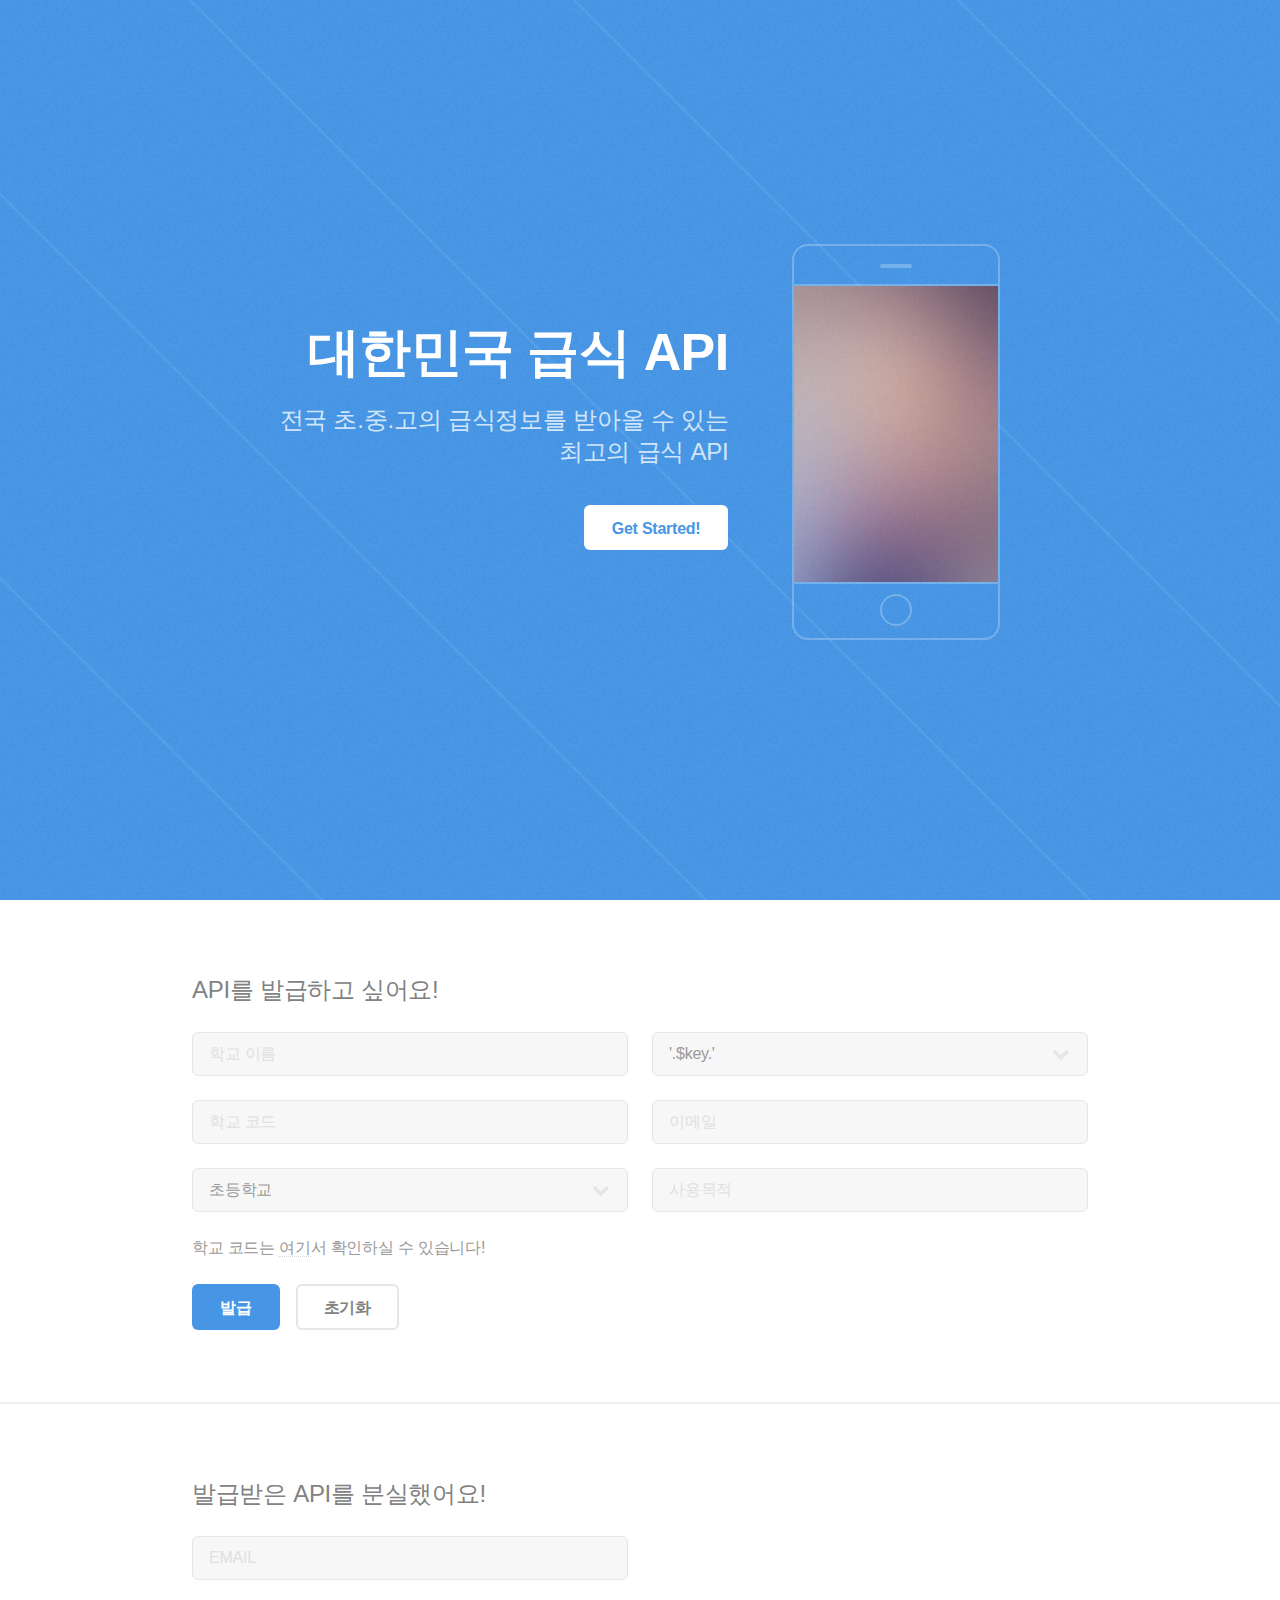
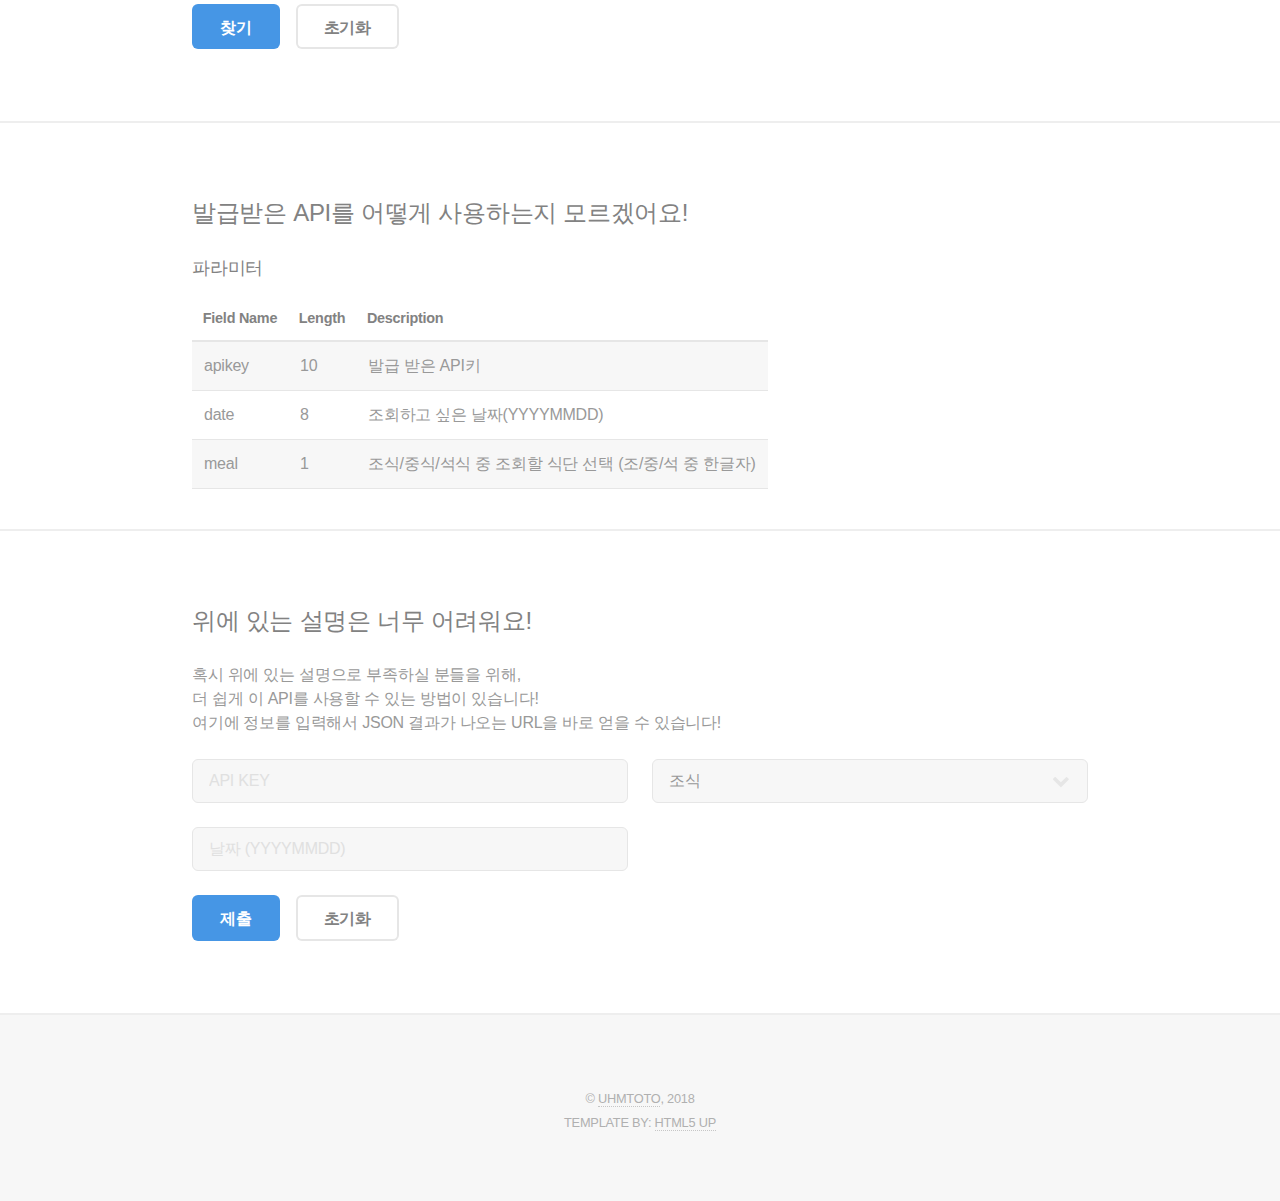
<file: index.html>
<!DOCTYPE HTML>
<html>

<head>
    <!-- Global site tag (gtag.js) - Google Analytics -->
    <script async src="https://www.googletagmanager.com/gtag/js?id=UA-122366977-1"></script>
    <script>
    window.dataLayer = window.dataLayer || [];
    function gtag(){dataLayer.push(arguments);}
    gtag('js', new Date());

    gtag('config', 'UA-122366977-1');
    </script>
    <title>대한민국 급식 API</title>
    <meta charset="utf-8" />
    <meta name="viewport" content="width=device-width, initial-scale=1, user-scalable=no" />
    <link rel="stylesheet" href="assets/css/main.css" />
    <noscript><link rel="stylesheet" href="assets/css/noscript.css" /></noscript>
</head>

<body class="is-preload">

    <!-- Header -->
    <header id="header">
        <div class="content">
            <h1><a href="#">대한민국 급식 API</a></h1>
            <p>전국 초.중.고의 급식정보를 받아올 수 있는<br /> 최고의 급식 API</a>
            </p>
            <ul class="actions">
                <li><a href="#getapi" class="button primary">Get Started!</a></li>
            </ul>
        </div>
        <div class="image phone">
            <div class="inner"><img src="images/screen.png" alt="" /></div>
        </div>
    </header>

    <!-- Get API -->
    <section id="getapi" class="wrapper">
        <form method="post" action="./lib/generate_api.php">
            <div class="row gtr-uniform" style="padding: 0px 15% 0px 15%">
                <div class="col-12 col-12-xsmall">
                    <h3>API를 발급하고 싶어요!</h3>
                </div>
                <div class="col-6 col-12-xsmall">
                    <input type="text" name="scname" id="scname" maxlength="20" placeholder="학교 이름" required/>
                </div>
                <div class="col-6 col-12-xsmall">
                    <select name="scloc" id="scloc" required>
							<?php
								include_once('./config/data.php');
								foreach ($loc as $key => $value) {
									echo '<option value="'.$key.'">'.$key.'</option>';
								}
							?>
						</select>
                </div>
                <div class="col-6 col-12-xsmall">
                    <input type="text" name="sccode" id="sccode" maxlength="10" placeholder="학교 코드" required/>
                </div>
                <div class="col-6 col-12-xsmall">
                    <input type="email" name="usrmail" id="usrmail" maxlength="50" placeholder="이메일" required/>
                </div>
                <div class="col-6 col-12-xsmall">
                    <select name="sctype" id="sctype" required>
							<option value="초">초등학교</option>
							<option value="중">중학교</option>
							<option value="고">고등학교</option>
						</select>
                </div>
                <div class="col-6 col-12-xsmall">
                    <input type="text" name="rea" id="rea" maxlength="50" placeholder="사용목적" required/>
                </div>
                <div class="col-6">
                    <p>학교 코드는 <a href="https://www.meatwatch.go.kr/biz/bm/sel/schoolListPopup.do">여기</a>서 확인하실 수 있습니다!</p>
                </div>
                <div class="col-12">
                    <ul class="actions">
                        <li><input type="submit" value="발급" class="primary" /></li>
                        <li><input type="reset" value="초기화" /></li>
                    </ul>
                </div>
            </div>
        </form>
    </section>

    <section id="find" class="wrapper">
        <form method="post" action="find.php">
            <div class="row gtr-uniform" style="padding: 0px 15% 0px 15%">
                <div class="col-12 col-12-xsmall">
                    <h3>발급받은 API를 분실했어요!</h3>
                </div>
                <div class="col-6 col-12-xsmall">
                    <input type="email" name="mail" placeholder="EMAIL" required/>
                </div>
                <div class="col-12">
                    <ul class="actions">
                        <li><input type="submit" value="찾기" class="primary" /></li>
                        <li><input type="reset" value="초기화" /></li>
                    </ul>
                </div>
            </div>
        </form>
    </section>

    <section id="howto" class="wrapper">
        <div class="row gtr-uniform" style="padding: 0px 15% 0px 15%">
            <div class="col-12 col-12-xsmall">
                <h3>발급받은 API를 어떻게 사용하는지 모르겠어요!</h3>
            </div>
            <div class="col-6 col-12-xsmall">
                <h4>파라미터</h4>
            </div>
            <div class="table-wrapper">
                <table>
                    <thead>
                        <tr>
                            <th>Field Name</th>
                            <th>Length</th>
                            <th>Description</th>
                        </tr>
                    </thead>
                    <tbody>
                        <tr>
                            <td>apikey</td>
                            <td>10</td>
                            <td>발급 받은 API키</td>
                        </tr>
                        <tr>
                            <td>date</td>
                            <td>8</td>
                            <td>조회하고 싶은 날짜(YYYYMMDD)</td>
                        </tr>
                        <tr>
                            <td>meal</td>
                            <td>1</td>
                            <td>조식/중식/석식 중 조회할 식단 선택 (조/중/석 중 한글자)</td>
                        </tr>
                    </tbody>
                </table>
            </div>
        </div>
	</section>
	
	<section id="helper" class="wrapper">
		<form method="get" action="lib/helper.php">		
			<div class="row gtr-uniform" style="padding: 0px 15% 0px 15%">
				<div class="col-6 col-12-xsmall">
					<h3>위에 있는 설명은 너무 어려워요!</h3>
				</div>
				<div class="col-12 col-12-xsmall">
					<p>혹시 위에 있는 설명으로 부족하실 분들을 위해,<br>
					더 쉽게 이 API를 사용할 수 있는 방법이 있습니다!<br>
					여기에 정보를 입력해서 JSON 결과가 나오는 URL을 바로 얻을 수 있습니다!</p>
				</div>
				<div class="col-6 col-12-xsmall">
					<input type="text" name="key" maxlength="10" placeholder="API KEY" required/>
				</div>
				<div class="col-6 col-12-xsmall">
					<select name="meal" required>
						<option value="조">조식</option>
						<option value="중">중식</option>
						<option value="석">석식</option>
					</select>
				</div>
				<div class="col-6 col-12-xsmall">
					<input type="text" name="date" maxlength="8" placeholder="날짜 (YYYYMMDD)" required/>
				</div>
				<div class="col-12">
					<ul class="actions">
						<li><input type="submit" value="제출" class="primary" /></li>
						<li><input type="reset" value="초기화" /></li>
					</ul>
				</div>
			</div>
		</form>
	</section>

    <!-- Footer -->
    <footer id="footer">
        <p class="copyright">&copy; <a href="https://www.uhmtoto.xyz/">UHMTOTO</a>, 2018 <br>TEMPLATE BY: <a href="http://html5up.net">HTML5 UP</a></p>
    </footer>


    <!-- Scripts -->
    <script src="assets/js/jquery.min.js"></script>
    <script src="assets/js/jquery.scrolly.min.js"></script>
    <script src="assets/js/browser.min.js"></script>
    <script src="assets/js/breakpoints.min.js"></script>
    <script src="assets/js/util.js"></script>
    <script src="assets/js/main.js"></script>
</body>

</html>
</file>
<file: assets/css/noscript.css>
/*
	Fractal by HTML5 UP
	html5up.net | @ajlkn
	Free for personal and commercial use under the CCA 3.0 license (html5up.net/license)
*/

/* Header */

	body.is-preload #header .content {
		-moz-transform: none;
		-webkit-transform: none;
		-ms-transform: none;
		transform: none;
		opacity: 1;
	}

	body.is-preload #header .image {
		-moz-transform: none;
		-webkit-transform: none;
		-ms-transform: none;
		transform: none;
		opacity: 1;
	}

		body.is-preload #header .image img {
			opacity: 1;
		}
</file>
<file: assets/css/main.css>
@import url(font-awesome.min.css);

/*
	Fractal by HTML5 UP
	html5up.net | @ajlkn
	Free for personal and commercial use under the CCA 3.0 license (html5up.net/license)
*/

html, body, div, span, applet, object,
iframe, h1, h2, h3, h4, h5, h6, p, blockquote,
pre, a, abbr, acronym, address, big, cite,
code, del, dfn, em, img, ins, kbd, q, s, samp,
small, strike, strong, sub, sup, tt, var, b,
u, i, center, dl, dt, dd, ol, ul, li, fieldset,
form, label, legend, table, caption, tbody,
tfoot, thead, tr, th, td, article, aside,
canvas, details, embed, figure, figcaption,
footer, header, hgroup, menu, nav, output, ruby,
section, summary, time, mark, audio, video {
	margin: 0;
	padding: 0;
	border: 0;
	font-size: 100%;
	font: inherit;
	vertical-align: baseline;}

article, aside, details, figcaption, figure,
footer, header, hgroup, menu, nav, section {
	display: block;}

body {
	line-height: 1;
}

ol, ul {
	list-style: none;
}

blockquote, q {
	quotes: none;
}

	blockquote:before, blockquote:after, q:before, q:after {
		content: '';
		content: none;
	}

table {
	border-collapse: collapse;
	border-spacing: 0;
}

body {
	-webkit-text-size-adjust: none;
}

mark {
	background-color: transparent;
	color: inherit;
}

input::-moz-focus-inner {
	border: 0;
	padding: 0;
}

input, select, textarea {
	-moz-appearance: none;
	-webkit-appearance: none;
	-ms-appearance: none;
	appearance: none;
}

/* Basic */

	@-ms-viewport {
		width: device-width;
	}

	body {
		-ms-overflow-style: scrollbar;
	}

	@media screen and (max-width: 360px) {

		html, body {
			min-width: 320px;
		}

	}

	html {
		box-sizing: border-box;
	}

	*, *:before, *:after {
		box-sizing: inherit;
	}

	body {
		background: #ffffff;
	}

		body.is-preload *, body.is-preload *:before, body.is-preload *:after {
			-moz-animation: none !important;
			-webkit-animation: none !important;
			-ms-animation: none !important;
			animation: none !important;
			-moz-transition: none !important;
			-webkit-transition: none !important;
			-ms-transition: none !important;
			transition: none !important;
		}

/* Type */

	body {
		color: #999999;
	}

	html, input, select, textarea {
		font-size: 16pt;
	}

		@media screen and (max-width: 1680px) {

			html, input, select, textarea {
				font-size: 13pt;
			}

		}

		@media screen and (max-width: 1280px) {

			html, input, select, textarea {
				font-size: 12pt;
			}

		}

		@media screen and (max-width: 360px) {

			html, input, select, textarea {
				font-size: 11pt;
			}

		}

	body, input, select, textarea {
		font-family: Arial, Helvetica, sans-serif;
		font-weight: normal;
		line-height: 1.5em;
		letter-spacing: -0.015em;
	}

	a {
		-moz-transition: color 0.2s ease-in-out, border-bottom-color 0.2s ease-in-out;
		-webkit-transition: color 0.2s ease-in-out, border-bottom-color 0.2s ease-in-out;
		-ms-transition: color 0.2s ease-in-out, border-bottom-color 0.2s ease-in-out;
		transition: color 0.2s ease-in-out, border-bottom-color 0.2s ease-in-out;
		text-decoration: none;
		border-bottom: dotted 1px;
	}

		a:hover {
			border-bottom-color: transparent !important;
		}

	strong, b {
		font-weight: bold;
	}

	em, i {
		font-style: italic;
	}

	p {
		margin: 0 0 2em 0;
	}

	h1, h2, h3, h4, h5, h6 {
		font-weight: normal;
		line-height: 1em;
		margin: 0 0 1em 0;
		letter-spacing: -0.0125em;
	}

		h1 a, h2 a, h3 a, h4 a, h5 a, h6 a {
			color: inherit;
			text-decoration: none;
			border-bottom: none;
		}

		@media screen and (max-width: 980px) {

			h1 br, h2 br, h3 br, h4 br, h5 br, h6 br {
				display: none;
			}

		}

	h2 {
		font-size: 1.75em;
		line-height: 1.5em;
	}

	h3 {
		font-size: 1.5em;
		line-height: 1.5em;
	}

	h4 {
		font-size: 1.1em;
		line-height: 1.5em;
	}

	h5 {
		font-size: 0.9em;
		line-height: 1.5em;
	}

	h6 {
		font-size: 0.7em;
		line-height: 1.5em;
	}

	@media screen and (max-width: 736px) {

		h2 {
			font-size: 1.25em;
		}

		h3 {
			font-size: 1.2em;
		}

		h4 {
			font-size: 1em;
		}

	}

	sub {
		font-size: 0.8em;
		position: relative;
		top: 0.5em;
	}

	sup {
		font-size: 0.8em;
		position: relative;
		top: -0.5em;
	}

	blockquote {
		border-left-style: solid;
		border-left-width: 4px;
		font-style: italic;
		margin: 0 0 2em 0;
		padding: 0.5em 0 0.5em 2em;
	}

	code {
		border-radius: 6px;
		border-style: solid;
		border-width: 1px;
		font-family: "Courier New", monospace;
		font-size: 0.9em;
		margin: 0 0.25em;
		padding: 0.25em 0.65em;
	}

	pre {
		-webkit-overflow-scrolling: touch;
		font-family: "Courier New", monospace;
		font-size: 0.9em;
		margin: 0 0 2em 0;
	}

		pre code {
			display: block;
			line-height: 1.75em;
			padding: 1em 1.5em;
			overflow-x: auto;
		}

	hr {
		border: 0;
		border-bottom-style: solid;
		border-bottom-width: 1px;
		margin: 2em 0;
	}

		hr.major {
			margin: 3em 0;
		}

	.align-left {
		text-align: left;
	}

	.align-center {
		text-align: center;
	}

	.align-right {
		text-align: right;
	}

	input, select, textarea {
		color: #999999;
	}

	a {
		color: inherit;
		border-bottom-color: #d6d6d6;
	}

		a:hover {
			color: #4696e5;
		}

	strong, b {
		color: #828282;
	}

	h1, h2, h3, h4, h5, h6 {
		color: #828282;
	}

	blockquote {
		border-left-color: #e6e6e6;
	}

	code {
		background: rgba(144, 144, 144, 0.075);
		border-color: #e6e6e6;
	}

	hr {
		border-bottom-color: #e6e6e6;
	}

/* Row */

	.row {
		display: flex;
		flex-wrap: wrap;
		box-sizing: border-box;
		align-items: stretch;
	}

		.row > * {
			box-sizing: border-box;
		}

		.row.gtr-uniform > * > :last-child {
			margin-bottom: 0;
		}

		.row.aln-left {
			justify-content: flex-start;
		}

		.row.aln-center {
			justify-content: center;
		}

		.row.aln-right {
			justify-content: flex-end;
		}

		.row.aln-top {
			align-items: flex-start;
		}

		.row.aln-middle {
			align-items: center;
		}

		.row.aln-bottom {
			align-items: flex-end;
		}

		.row > .imp {
			order: -1;
		}

		.row > .col-1 {
			width: 8.3333333333%;
		}

		.row > .off-1 {
			margin-left: 8.3333333333%;
		}

		.row > .col-2 {
			width: 16.6666666667%;
		}

		.row > .off-2 {
			margin-left: 16.6666666667%;
		}

		.row > .col-3 {
			width: 25%;
		}

		.row > .off-3 {
			margin-left: 25%;
		}

		.row > .col-4 {
			width: 33.3333333333%;
		}

		.row > .off-4 {
			margin-left: 33.3333333333%;
		}

		.row > .col-5 {
			width: 41.6666666667%;
		}

		.row > .off-5 {
			margin-left: 41.6666666667%;
		}

		.row > .col-6 {
			width: 50%;
		}

		.row > .off-6 {
			margin-left: 50%;
		}

		.row > .col-7 {
			width: 58.3333333333%;
		}

		.row > .off-7 {
			margin-left: 58.3333333333%;
		}

		.row > .col-8 {
			width: 66.6666666667%;
		}

		.row > .off-8 {
			margin-left: 66.6666666667%;
		}

		.row > .col-9 {
			width: 75%;
		}

		.row > .off-9 {
			margin-left: 75%;
		}

		.row > .col-10 {
			width: 83.3333333333%;
		}

		.row > .off-10 {
			margin-left: 83.3333333333%;
		}

		.row > .col-11 {
			width: 91.6666666667%;
		}

		.row > .off-11 {
			margin-left: 91.6666666667%;
		}

		.row > .col-12 {
			width: 100%;
		}

		.row > .off-12 {
			margin-left: 100%;
		}

		.row.gtr-0 {
			margin-top: 0;
			margin-left: 0em;
		}

			.row.gtr-0 > * {
				padding: 0 0 0 0em;
			}

			.row.gtr-0.gtr-uniform {
				margin-top: 0em;
			}

				.row.gtr-0.gtr-uniform > * {
					padding-top: 0em;
				}

		.row.gtr-25 {
			margin-top: 0;
			margin-left: -0.375em;
		}

			.row.gtr-25 > * {
				padding: 0 0 0 0.375em;
			}

			.row.gtr-25.gtr-uniform {
				margin-top: -0.375em;
			}

				.row.gtr-25.gtr-uniform > * {
					padding-top: 0.375em;
				}

		.row.gtr-50 {
			margin-top: 0;
			margin-left: -0.75em;
		}

			.row.gtr-50 > * {
				padding: 0 0 0 0.75em;
			}

			.row.gtr-50.gtr-uniform {
				margin-top: -0.75em;
			}

				.row.gtr-50.gtr-uniform > * {
					padding-top: 0.75em;
				}

		.row {
			margin-top: 0;
			margin-left: -1.5em;
		}

			.row > * {
				padding: 0 0 0 1.5em;
			}

			.row.gtr-uniform {
				margin-top: -1.5em;
			}

				.row.gtr-uniform > * {
					padding-top: 1.5em;
				}

		.row.gtr-150 {
			margin-top: 0;
			margin-left: -2.25em;
		}

			.row.gtr-150 > * {
				padding: 0 0 0 2.25em;
			}

			.row.gtr-150.gtr-uniform {
				margin-top: -2.25em;
			}

				.row.gtr-150.gtr-uniform > * {
					padding-top: 2.25em;
				}

		.row.gtr-200 {
			margin-top: 0;
			margin-left: -3em;
		}

			.row.gtr-200 > * {
				padding: 0 0 0 3em;
			}

			.row.gtr-200.gtr-uniform {
				margin-top: -3em;
			}

				.row.gtr-200.gtr-uniform > * {
					padding-top: 3em;
				}

		@media screen and (max-width: 1680px) {

			.row {
				display: flex;
				flex-wrap: wrap;
				box-sizing: border-box;
				align-items: stretch;
			}

				.row > * {
					box-sizing: border-box;
				}

				.row.gtr-uniform > * > :last-child {
					margin-bottom: 0;
				}

				.row.aln-left {
					justify-content: flex-start;
				}

				.row.aln-center {
					justify-content: center;
				}

				.row.aln-right {
					justify-content: flex-end;
				}

				.row.aln-top {
					align-items: flex-start;
				}

				.row.aln-middle {
					align-items: center;
				}

				.row.aln-bottom {
					align-items: flex-end;
				}

				.row > .imp-xlarge {
					order: -1;
				}

				.row > .col-1-xlarge {
					width: 8.3333333333%;
				}

				.row > .off-1-xlarge {
					margin-left: 8.3333333333%;
				}

				.row > .col-2-xlarge {
					width: 16.6666666667%;
				}

				.row > .off-2-xlarge {
					margin-left: 16.6666666667%;
				}

				.row > .col-3-xlarge {
					width: 25%;
				}

				.row > .off-3-xlarge {
					margin-left: 25%;
				}

				.row > .col-4-xlarge {
					width: 33.3333333333%;
				}

				.row > .off-4-xlarge {
					margin-left: 33.3333333333%;
				}

				.row > .col-5-xlarge {
					width: 41.6666666667%;
				}

				.row > .off-5-xlarge {
					margin-left: 41.6666666667%;
				}

				.row > .col-6-xlarge {
					width: 50%;
				}

				.row > .off-6-xlarge {
					margin-left: 50%;
				}

				.row > .col-7-xlarge {
					width: 58.3333333333%;
				}

				.row > .off-7-xlarge {
					margin-left: 58.3333333333%;
				}

				.row > .col-8-xlarge {
					width: 66.6666666667%;
				}

				.row > .off-8-xlarge {
					margin-left: 66.6666666667%;
				}

				.row > .col-9-xlarge {
					width: 75%;
				}

				.row > .off-9-xlarge {
					margin-left: 75%;
				}

				.row > .col-10-xlarge {
					width: 83.3333333333%;
				}

				.row > .off-10-xlarge {
					margin-left: 83.3333333333%;
				}

				.row > .col-11-xlarge {
					width: 91.6666666667%;
				}

				.row > .off-11-xlarge {
					margin-left: 91.6666666667%;
				}

				.row > .col-12-xlarge {
					width: 100%;
				}

				.row > .off-12-xlarge {
					margin-left: 100%;
				}

				.row.gtr-0 {
					margin-top: 0;
					margin-left: 0em;
				}

					.row.gtr-0 > * {
						padding: 0 0 0 0em;
					}

					.row.gtr-0.gtr-uniform {
						margin-top: 0em;
					}

						.row.gtr-0.gtr-uniform > * {
							padding-top: 0em;
						}

				.row.gtr-25 {
					margin-top: 0;
					margin-left: -0.375em;
				}

					.row.gtr-25 > * {
						padding: 0 0 0 0.375em;
					}

					.row.gtr-25.gtr-uniform {
						margin-top: -0.375em;
					}

						.row.gtr-25.gtr-uniform > * {
							padding-top: 0.375em;
						}

				.row.gtr-50 {
					margin-top: 0;
					margin-left: -0.75em;
				}

					.row.gtr-50 > * {
						padding: 0 0 0 0.75em;
					}

					.row.gtr-50.gtr-uniform {
						margin-top: -0.75em;
					}

						.row.gtr-50.gtr-uniform > * {
							padding-top: 0.75em;
						}

				.row {
					margin-top: 0;
					margin-left: -1.5em;
				}

					.row > * {
						padding: 0 0 0 1.5em;
					}

					.row.gtr-uniform {
						margin-top: -1.5em;
					}

						.row.gtr-uniform > * {
							padding-top: 1.5em;
						}

				.row.gtr-150 {
					margin-top: 0;
					margin-left: -2.25em;
				}

					.row.gtr-150 > * {
						padding: 0 0 0 2.25em;
					}

					.row.gtr-150.gtr-uniform {
						margin-top: -2.25em;
					}

						.row.gtr-150.gtr-uniform > * {
							padding-top: 2.25em;
						}

				.row.gtr-200 {
					margin-top: 0;
					margin-left: -3em;
				}

					.row.gtr-200 > * {
						padding: 0 0 0 3em;
					}

					.row.gtr-200.gtr-uniform {
						margin-top: -3em;
					}

						.row.gtr-200.gtr-uniform > * {
							padding-top: 3em;
						}

		}

		@media screen and (max-width: 1280px) {

			.row {
				display: flex;
				flex-wrap: wrap;
				box-sizing: border-box;
				align-items: stretch;
			}

				.row > * {
					box-sizing: border-box;
				}

				.row.gtr-uniform > * > :last-child {
					margin-bottom: 0;
				}

				.row.aln-left {
					justify-content: flex-start;
				}

				.row.aln-center {
					justify-content: center;
				}

				.row.aln-right {
					justify-content: flex-end;
				}

				.row.aln-top {
					align-items: flex-start;
				}

				.row.aln-middle {
					align-items: center;
				}

				.row.aln-bottom {
					align-items: flex-end;
				}

				.row > .imp-large {
					order: -1;
				}

				.row > .col-1-large {
					width: 8.3333333333%;
				}

				.row > .off-1-large {
					margin-left: 8.3333333333%;
				}

				.row > .col-2-large {
					width: 16.6666666667%;
				}

				.row > .off-2-large {
					margin-left: 16.6666666667%;
				}

				.row > .col-3-large {
					width: 25%;
				}

				.row > .off-3-large {
					margin-left: 25%;
				}

				.row > .col-4-large {
					width: 33.3333333333%;
				}

				.row > .off-4-large {
					margin-left: 33.3333333333%;
				}

				.row > .col-5-large {
					width: 41.6666666667%;
				}

				.row > .off-5-large {
					margin-left: 41.6666666667%;
				}

				.row > .col-6-large {
					width: 50%;
				}

				.row > .off-6-large {
					margin-left: 50%;
				}

				.row > .col-7-large {
					width: 58.3333333333%;
				}

				.row > .off-7-large {
					margin-left: 58.3333333333%;
				}

				.row > .col-8-large {
					width: 66.6666666667%;
				}

				.row > .off-8-large {
					margin-left: 66.6666666667%;
				}

				.row > .col-9-large {
					width: 75%;
				}

				.row > .off-9-large {
					margin-left: 75%;
				}

				.row > .col-10-large {
					width: 83.3333333333%;
				}

				.row > .off-10-large {
					margin-left: 83.3333333333%;
				}

				.row > .col-11-large {
					width: 91.6666666667%;
				}

				.row > .off-11-large {
					margin-left: 91.6666666667%;
				}

				.row > .col-12-large {
					width: 100%;
				}

				.row > .off-12-large {
					margin-left: 100%;
				}

				.row.gtr-0 {
					margin-top: 0;
					margin-left: 0em;
				}

					.row.gtr-0 > * {
						padding: 0 0 0 0em;
					}

					.row.gtr-0.gtr-uniform {
						margin-top: 0em;
					}

						.row.gtr-0.gtr-uniform > * {
							padding-top: 0em;
						}

				.row.gtr-25 {
					margin-top: 0;
					margin-left: -0.375em;
				}

					.row.gtr-25 > * {
						padding: 0 0 0 0.375em;
					}

					.row.gtr-25.gtr-uniform {
						margin-top: -0.375em;
					}

						.row.gtr-25.gtr-uniform > * {
							padding-top: 0.375em;
						}

				.row.gtr-50 {
					margin-top: 0;
					margin-left: -0.75em;
				}

					.row.gtr-50 > * {
						padding: 0 0 0 0.75em;
					}

					.row.gtr-50.gtr-uniform {
						margin-top: -0.75em;
					}

						.row.gtr-50.gtr-uniform > * {
							padding-top: 0.75em;
						}

				.row {
					margin-top: 0;
					margin-left: -1.5em;
				}

					.row > * {
						padding: 0 0 0 1.5em;
					}

					.row.gtr-uniform {
						margin-top: -1.5em;
					}

						.row.gtr-uniform > * {
							padding-top: 1.5em;
						}

				.row.gtr-150 {
					margin-top: 0;
					margin-left: -2.25em;
				}

					.row.gtr-150 > * {
						padding: 0 0 0 2.25em;
					}

					.row.gtr-150.gtr-uniform {
						margin-top: -2.25em;
					}

						.row.gtr-150.gtr-uniform > * {
							padding-top: 2.25em;
						}

				.row.gtr-200 {
					margin-top: 0;
					margin-left: -3em;
				}

					.row.gtr-200 > * {
						padding: 0 0 0 3em;
					}

					.row.gtr-200.gtr-uniform {
						margin-top: -3em;
					}

						.row.gtr-200.gtr-uniform > * {
							padding-top: 3em;
						}

		}

		@media screen and (max-width: 980px) {

			.row {
				display: flex;
				flex-wrap: wrap;
				box-sizing: border-box;
				align-items: stretch;
			}

				.row > * {
					box-sizing: border-box;
				}

				.row.gtr-uniform > * > :last-child {
					margin-bottom: 0;
				}

				.row.aln-left {
					justify-content: flex-start;
				}

				.row.aln-center {
					justify-content: center;
				}

				.row.aln-right {
					justify-content: flex-end;
				}

				.row.aln-top {
					align-items: flex-start;
				}

				.row.aln-middle {
					align-items: center;
				}

				.row.aln-bottom {
					align-items: flex-end;
				}

				.row > .imp-medium {
					order: -1;
				}

				.row > .col-1-medium {
					width: 8.3333333333%;
				}

				.row > .off-1-medium {
					margin-left: 8.3333333333%;
				}

				.row > .col-2-medium {
					width: 16.6666666667%;
				}

				.row > .off-2-medium {
					margin-left: 16.6666666667%;
				}

				.row > .col-3-medium {
					width: 25%;
				}

				.row > .off-3-medium {
					margin-left: 25%;
				}

				.row > .col-4-medium {
					width: 33.3333333333%;
				}

				.row > .off-4-medium {
					margin-left: 33.3333333333%;
				}

				.row > .col-5-medium {
					width: 41.6666666667%;
				}

				.row > .off-5-medium {
					margin-left: 41.6666666667%;
				}

				.row > .col-6-medium {
					width: 50%;
				}

				.row > .off-6-medium {
					margin-left: 50%;
				}

				.row > .col-7-medium {
					width: 58.3333333333%;
				}

				.row > .off-7-medium {
					margin-left: 58.3333333333%;
				}

				.row > .col-8-medium {
					width: 66.6666666667%;
				}

				.row > .off-8-medium {
					margin-left: 66.6666666667%;
				}

				.row > .col-9-medium {
					width: 75%;
				}

				.row > .off-9-medium {
					margin-left: 75%;
				}

				.row > .col-10-medium {
					width: 83.3333333333%;
				}

				.row > .off-10-medium {
					margin-left: 83.3333333333%;
				}

				.row > .col-11-medium {
					width: 91.6666666667%;
				}

				.row > .off-11-medium {
					margin-left: 91.6666666667%;
				}

				.row > .col-12-medium {
					width: 100%;
				}

				.row > .off-12-medium {
					margin-left: 100%;
				}

				.row.gtr-0 {
					margin-top: 0;
					margin-left: 0em;
				}

					.row.gtr-0 > * {
						padding: 0 0 0 0em;
					}

					.row.gtr-0.gtr-uniform {
						margin-top: 0em;
					}

						.row.gtr-0.gtr-uniform > * {
							padding-top: 0em;
						}

				.row.gtr-25 {
					margin-top: 0;
					margin-left: -0.375em;
				}

					.row.gtr-25 > * {
						padding: 0 0 0 0.375em;
					}

					.row.gtr-25.gtr-uniform {
						margin-top: -0.375em;
					}

						.row.gtr-25.gtr-uniform > * {
							padding-top: 0.375em;
						}

				.row.gtr-50 {
					margin-top: 0;
					margin-left: -0.75em;
				}

					.row.gtr-50 > * {
						padding: 0 0 0 0.75em;
					}

					.row.gtr-50.gtr-uniform {
						margin-top: -0.75em;
					}

						.row.gtr-50.gtr-uniform > * {
							padding-top: 0.75em;
						}

				.row {
					margin-top: 0;
					margin-left: -1.5em;
				}

					.row > * {
						padding: 0 0 0 1.5em;
					}

					.row.gtr-uniform {
						margin-top: -1.5em;
					}

						.row.gtr-uniform > * {
							padding-top: 1.5em;
						}

				.row.gtr-150 {
					margin-top: 0;
					margin-left: -2.25em;
				}

					.row.gtr-150 > * {
						padding: 0 0 0 2.25em;
					}

					.row.gtr-150.gtr-uniform {
						margin-top: -2.25em;
					}

						.row.gtr-150.gtr-uniform > * {
							padding-top: 2.25em;
						}

				.row.gtr-200 {
					margin-top: 0;
					margin-left: -3em;
				}

					.row.gtr-200 > * {
						padding: 0 0 0 3em;
					}

					.row.gtr-200.gtr-uniform {
						margin-top: -3em;
					}

						.row.gtr-200.gtr-uniform > * {
							padding-top: 3em;
						}

		}

		@media screen and (max-width: 736px) {

			.row {
				display: flex;
				flex-wrap: wrap;
				box-sizing: border-box;
				align-items: stretch;
			}

				.row > * {
					box-sizing: border-box;
				}

				.row.gtr-uniform > * > :last-child {
					margin-bottom: 0;
				}

				.row.aln-left {
					justify-content: flex-start;
				}

				.row.aln-center {
					justify-content: center;
				}

				.row.aln-right {
					justify-content: flex-end;
				}

				.row.aln-top {
					align-items: flex-start;
				}

				.row.aln-middle {
					align-items: center;
				}

				.row.aln-bottom {
					align-items: flex-end;
				}

				.row > .imp-small {
					order: -1;
				}

				.row > .col-1-small {
					width: 8.3333333333%;
				}

				.row > .off-1-small {
					margin-left: 8.3333333333%;
				}

				.row > .col-2-small {
					width: 16.6666666667%;
				}

				.row > .off-2-small {
					margin-left: 16.6666666667%;
				}

				.row > .col-3-small {
					width: 25%;
				}

				.row > .off-3-small {
					margin-left: 25%;
				}

				.row > .col-4-small {
					width: 33.3333333333%;
				}

				.row > .off-4-small {
					margin-left: 33.3333333333%;
				}

				.row > .col-5-small {
					width: 41.6666666667%;
				}

				.row > .off-5-small {
					margin-left: 41.6666666667%;
				}

				.row > .col-6-small {
					width: 50%;
				}

				.row > .off-6-small {
					margin-left: 50%;
				}

				.row > .col-7-small {
					width: 58.3333333333%;
				}

				.row > .off-7-small {
					margin-left: 58.3333333333%;
				}

				.row > .col-8-small {
					width: 66.6666666667%;
				}

				.row > .off-8-small {
					margin-left: 66.6666666667%;
				}

				.row > .col-9-small {
					width: 75%;
				}

				.row > .off-9-small {
					margin-left: 75%;
				}

				.row > .col-10-small {
					width: 83.3333333333%;
				}

				.row > .off-10-small {
					margin-left: 83.3333333333%;
				}

				.row > .col-11-small {
					width: 91.6666666667%;
				}

				.row > .off-11-small {
					margin-left: 91.6666666667%;
				}

				.row > .col-12-small {
					width: 100%;
				}

				.row > .off-12-small {
					margin-left: 100%;
				}

				.row.gtr-0 {
					margin-top: 0;
					margin-left: 0em;
				}

					.row.gtr-0 > * {
						padding: 0 0 0 0em;
					}

					.row.gtr-0.gtr-uniform {
						margin-top: 0em;
					}

						.row.gtr-0.gtr-uniform > * {
							padding-top: 0em;
						}

				.row.gtr-25 {
					margin-top: 0;
					margin-left: -0.375em;
				}

					.row.gtr-25 > * {
						padding: 0 0 0 0.375em;
					}

					.row.gtr-25.gtr-uniform {
						margin-top: -0.375em;
					}

						.row.gtr-25.gtr-uniform > * {
							padding-top: 0.375em;
						}

				.row.gtr-50 {
					margin-top: 0;
					margin-left: -0.75em;
				}

					.row.gtr-50 > * {
						padding: 0 0 0 0.75em;
					}

					.row.gtr-50.gtr-uniform {
						margin-top: -0.75em;
					}

						.row.gtr-50.gtr-uniform > * {
							padding-top: 0.75em;
						}

				.row {
					margin-top: 0;
					margin-left: -1.5em;
				}

					.row > * {
						padding: 0 0 0 1.5em;
					}

					.row.gtr-uniform {
						margin-top: -1.5em;
					}

						.row.gtr-uniform > * {
							padding-top: 1.5em;
						}

				.row.gtr-150 {
					margin-top: 0;
					margin-left: -2.25em;
				}

					.row.gtr-150 > * {
						padding: 0 0 0 2.25em;
					}

					.row.gtr-150.gtr-uniform {
						margin-top: -2.25em;
					}

						.row.gtr-150.gtr-uniform > * {
							padding-top: 2.25em;
						}

				.row.gtr-200 {
					margin-top: 0;
					margin-left: -3em;
				}

					.row.gtr-200 > * {
						padding: 0 0 0 3em;
					}

					.row.gtr-200.gtr-uniform {
						margin-top: -3em;
					}

						.row.gtr-200.gtr-uniform > * {
							padding-top: 3em;
						}

		}

		@media screen and (max-width: 480px) {

			.row {
				display: flex;
				flex-wrap: wrap;
				box-sizing: border-box;
				align-items: stretch;
			}

				.row > * {
					box-sizing: border-box;
				}

				.row.gtr-uniform > * > :last-child {
					margin-bottom: 0;
				}

				.row.aln-left {
					justify-content: flex-start;
				}

				.row.aln-center {
					justify-content: center;
				}

				.row.aln-right {
					justify-content: flex-end;
				}

				.row.aln-top {
					align-items: flex-start;
				}

				.row.aln-middle {
					align-items: center;
				}

				.row.aln-bottom {
					align-items: flex-end;
				}

				.row > .imp-xsmall {
					order: -1;
				}

				.row > .col-1-xsmall {
					width: 8.3333333333%;
				}

				.row > .off-1-xsmall {
					margin-left: 8.3333333333%;
				}

				.row > .col-2-xsmall {
					width: 16.6666666667%;
				}

				.row > .off-2-xsmall {
					margin-left: 16.6666666667%;
				}

				.row > .col-3-xsmall {
					width: 25%;
				}

				.row > .off-3-xsmall {
					margin-left: 25%;
				}

				.row > .col-4-xsmall {
					width: 33.3333333333%;
				}

				.row > .off-4-xsmall {
					margin-left: 33.3333333333%;
				}

				.row > .col-5-xsmall {
					width: 41.6666666667%;
				}

				.row > .off-5-xsmall {
					margin-left: 41.6666666667%;
				}

				.row > .col-6-xsmall {
					width: 50%;
				}

				.row > .off-6-xsmall {
					margin-left: 50%;
				}

				.row > .col-7-xsmall {
					width: 58.3333333333%;
				}

				.row > .off-7-xsmall {
					margin-left: 58.3333333333%;
				}

				.row > .col-8-xsmall {
					width: 66.6666666667%;
				}

				.row > .off-8-xsmall {
					margin-left: 66.6666666667%;
				}

				.row > .col-9-xsmall {
					width: 75%;
				}

				.row > .off-9-xsmall {
					margin-left: 75%;
				}

				.row > .col-10-xsmall {
					width: 83.3333333333%;
				}

				.row > .off-10-xsmall {
					margin-left: 83.3333333333%;
				}

				.row > .col-11-xsmall {
					width: 91.6666666667%;
				}

				.row > .off-11-xsmall {
					margin-left: 91.6666666667%;
				}

				.row > .col-12-xsmall {
					width: 100%;
				}

				.row > .off-12-xsmall {
					margin-left: 100%;
				}

				.row.gtr-0 {
					margin-top: 0;
					margin-left: 0em;
				}

					.row.gtr-0 > * {
						padding: 0 0 0 0em;
					}

					.row.gtr-0.gtr-uniform {
						margin-top: 0em;
					}

						.row.gtr-0.gtr-uniform > * {
							padding-top: 0em;
						}

				.row.gtr-25 {
					margin-top: 0;
					margin-left: -0.375em;
				}

					.row.gtr-25 > * {
						padding: 0 0 0 0.375em;
					}

					.row.gtr-25.gtr-uniform {
						margin-top: -0.375em;
					}

						.row.gtr-25.gtr-uniform > * {
							padding-top: 0.375em;
						}

				.row.gtr-50 {
					margin-top: 0;
					margin-left: -0.75em;
				}

					.row.gtr-50 > * {
						padding: 0 0 0 0.75em;
					}

					.row.gtr-50.gtr-uniform {
						margin-top: -0.75em;
					}

						.row.gtr-50.gtr-uniform > * {
							padding-top: 0.75em;
						}

				.row {
					margin-top: 0;
					margin-left: -1.5em;
				}

					.row > * {
						padding: 0 0 0 1.5em;
					}

					.row.gtr-uniform {
						margin-top: -1.5em;
					}

						.row.gtr-uniform > * {
							padding-top: 1.5em;
						}

				.row.gtr-150 {
					margin-top: 0;
					margin-left: -2.25em;
				}

					.row.gtr-150 > * {
						padding: 0 0 0 2.25em;
					}

					.row.gtr-150.gtr-uniform {
						margin-top: -2.25em;
					}

						.row.gtr-150.gtr-uniform > * {
							padding-top: 2.25em;
						}

				.row.gtr-200 {
					margin-top: 0;
					margin-left: -3em;
				}

					.row.gtr-200 > * {
						padding: 0 0 0 3em;
					}

					.row.gtr-200.gtr-uniform {
						margin-top: -3em;
					}

						.row.gtr-200.gtr-uniform > * {
							padding-top: 3em;
						}

		}

/* Box */

	.box {
		border-radius: 6px;
		border: solid 1px #e6e6e6;
		margin-bottom: 2em;
		padding: 1.5em;
	}

		.box > :last-child,
		.box > :last-child > :last-child,
		.box > :last-child > :last-child > :last-child {
			margin-bottom: 0;
		}

		.box.alt {
			border: 0;
			border-radius: 0;
			padding: 0;
		}

/* Button */

	input[type="submit"],
	input[type="reset"],
	input[type="button"],
	button,
	.button {
		-moz-appearance: none;
		-webkit-appearance: none;
		-ms-appearance: none;
		appearance: none;
		-moz-transition: background-color 0.2s ease-in-out, color 0.2s ease-in-out;
		-webkit-transition: background-color 0.2s ease-in-out, color 0.2s ease-in-out;
		-ms-transition: background-color 0.2s ease-in-out, color 0.2s ease-in-out;
		transition: background-color 0.2s ease-in-out, color 0.2s ease-in-out;
		border-radius: 6px;
		border: 0;
		cursor: pointer;
		display: inline-block;
		font-weight: bold;
		height: 2.85em;
		line-height: 2.95em;
		padding: 0 1.75em;
		text-align: center;
		text-decoration: none;
		white-space: nowrap;
	}

		input[type="submit"].icon,
		input[type="reset"].icon,
		input[type="button"].icon,
		button.icon,
		.button.icon {
			padding-left: 1.35em;
		}

			input[type="submit"].icon:before,
			input[type="reset"].icon:before,
			input[type="button"].icon:before,
			button.icon:before,
			.button.icon:before {
				margin-right: 0.5em;
			}

		input[type="submit"].fit,
		input[type="reset"].fit,
		input[type="button"].fit,
		button.fit,
		.button.fit {
			width: 100%;
		}

		input[type="submit"].small,
		input[type="reset"].small,
		input[type="button"].small,
		button.small,
		.button.small {
			font-size: 0.8em;
		}

		input[type="submit"].large,
		input[type="reset"].large,
		input[type="button"].large,
		button.large,
		.button.large {
			font-size: 1.35em;
		}

		input[type="submit"].disabled, input[type="submit"]:disabled,
		input[type="reset"].disabled,
		input[type="reset"]:disabled,
		input[type="button"].disabled,
		input[type="button"]:disabled,
		button.disabled,
		button:disabled,
		.button.disabled,
		.button:disabled {
			pointer-events: none;
			cursor: default;
			opacity: 0.25;
		}

		@media screen and (max-width: 480px) {

			input[type="submit"].icon,
			input[type="reset"].icon,
			input[type="button"].icon,
			button.icon,
			.button.icon {
				padding: 0;
			}

		}

	@media screen and (max-width: 480px) and (orientation: portrait) {

		input[type="submit"],
		input[type="reset"],
		input[type="button"],
		button,
		.button {
			padding: 0;
		}

	}

	input[type="submit"],
	input[type="reset"],
	input[type="button"],
	button,
	.button {
		background-color: transparent;
		color: #828282 !important;
		box-shadow: inset 0 0 0 2px #e6e6e6;
	}

		input[type="submit"]:hover,
		input[type="reset"]:hover,
		input[type="button"]:hover,
		button:hover,
		.button:hover {
			background-color: rgba(144, 144, 144, 0.075);
		}

		input[type="submit"]:active,
		input[type="reset"]:active,
		input[type="button"]:active,
		button:active,
		.button:active {
			background-color: rgba(144, 144, 144, 0.15);
		}

		input[type="submit"].primary,
		input[type="reset"].primary,
		input[type="button"].primary,
		button.primary,
		.button.primary {
			box-shadow: none;
			background-color: #4696e5;
			color: #ffffff !important;
		}

			input[type="submit"].primary:hover,
			input[type="reset"].primary:hover,
			input[type="button"].primary:hover,
			button.primary:hover,
			.button.primary:hover {
				background-color: #5ca3e8;
			}

			input[type="submit"].primary:active,
			input[type="reset"].primary:active,
			input[type="button"].primary:active,
			button.primary:active,
			.button.primary:active {
				background-color: #3089e2;
			}

/* Form */

	form {
		margin: 0 0 2em 0;
	}

	label {
		display: block;
		font-size: 0.9em;
		font-weight: bold;
		margin: 0 0 1em 0;
	}

	input[type="text"],
	input[type="password"],
	input[type="email"],
	select,
	textarea {
		-moz-appearance: none;
		-webkit-appearance: none;
		-ms-appearance: none;
		appearance: none;
		border-radius: 6px;
		border: none;
		border-style: solid;
		border-width: 1px;
		color: inherit;
		display: block;
		outline: 0;
		padding: 0 1em;
		text-decoration: none;
		width: 100%;
	}

		input[type="text"]:invalid,
		input[type="password"]:invalid,
		input[type="email"]:invalid,
		select:invalid,
		textarea:invalid {
			box-shadow: none;
		}

	select {
		background-image: url("data:image/svg+xml;charset=utf8,%3Csvg xmlns='http://www.w3.org/2000/svg' width='40' height='40' preserveAspectRatio='none' viewBox='0 0 40 40'%3E%3Cpath d='M9.4,12.3l10.4,10.4l10.4-10.4c0.2-0.2,0.5-0.4,0.9-0.4c0.3,0,0.6,0.1,0.9,0.4l3.3,3.3c0.2,0.2,0.4,0.5,0.4,0.9 c0,0.4-0.1,0.6-0.4,0.9L20.7,31.9c-0.2,0.2-0.5,0.4-0.9,0.4c-0.3,0-0.6-0.1-0.9-0.4L4.3,17.3c-0.2-0.2-0.4-0.5-0.4-0.9 c0-0.4,0.1-0.6,0.4-0.9l3.3-3.3c0.2-0.2,0.5-0.4,0.9-0.4S9.1,12.1,9.4,12.3z' fill='%23e6e6e6' /%3E%3C/svg%3E");
		background-size: 1.25rem;
		background-repeat: no-repeat;
		background-position: calc(100% - 1rem) center;
		height: 2.75em;
		padding-right: 2.75em;
		text-overflow: ellipsis;
	}

		select option {
			color: #828282;
			background: #ffffff;
		}

		select:focus::-ms-value {
			background-color: transparent;
		}

		select::-ms-expand {
			display: none;
		}

	input[type="text"],
	input[type="password"],
	input[type="email"],
	select {
		height: 2.75em;
	}

	textarea {
		padding: 0.75em 1em;
	}

	input[type="checkbox"],
	input[type="radio"] {
		-moz-appearance: none;
		-webkit-appearance: none;
		-ms-appearance: none;
		appearance: none;
		display: block;
		float: left;
		margin-right: -2em;
		opacity: 0;
		width: 1em;
		z-index: -1;
	}

		input[type="checkbox"] + label,
		input[type="radio"] + label {
			text-decoration: none;
			cursor: pointer;
			display: inline-block;
			font-size: 1em;
			font-weight: normal;
			padding-left: 2.4em;
			padding-right: 0.75em;
			position: relative;
		}

			input[type="checkbox"] + label:before,
			input[type="radio"] + label:before {
				-moz-osx-font-smoothing: grayscale;
				-webkit-font-smoothing: antialiased;
				font-family: FontAwesome;
				font-style: normal;
				font-weight: normal;
				text-transform: none !important;
			}

			input[type="checkbox"] + label:before,
			input[type="radio"] + label:before {
				border-radius: 6px;
				border-style: solid;
				border-width: 1px;
				content: '';
				display: inline-block;
				height: 1.65em;
				left: 0;
				line-height: 1.58125em;
				position: absolute;
				text-align: center;
				top: 0;
				width: 1.65em;
			}

		input[type="checkbox"]:checked + label:before,
		input[type="radio"]:checked + label:before {
			content: '\f00c';
		}

	input[type="checkbox"] + label:before {
		border-radius: 6px;
	}

	input[type="radio"] + label:before {
		border-radius: 100%;
	}

	::-webkit-input-placeholder {
		opacity: 1.0;
	}

	:-moz-placeholder {
		opacity: 1.0;
	}

	::-moz-placeholder {
		opacity: 1.0;
	}

	:-ms-input-placeholder {
		opacity: 1.0;
	}

	.formerize-placeholder {
		opacity: 1.0;
	}

	label {
		color: #828282;
	}

	input[type="text"],
	input[type="password"],
	input[type="email"],
	select,
	textarea {
		color: inherit;
		background-color: rgba(144, 144, 144, 0.075);
		border-color: #e6e6e6;
	}

		input[type="text"]:focus,
		input[type="password"]:focus,
		input[type="email"]:focus,
		select:focus,
		textarea:focus {
			border-color: #4696e5;
			box-shadow: 0 0 0 1px #4696e5;
		}

	.select-wrapper:before {
		color: #e6e6e6;
	}

	input[type="checkbox"] + label,
	input[type="radio"] + label {
		color: #999999;
	}

		input[type="checkbox"] + label:before,
		input[type="radio"] + label:before {
			background-color: rgba(144, 144, 144, 0.075);
			border-color: #e6e6e6;
		}

	input[type="checkbox"]:checked + label:before,
	input[type="radio"]:checked + label:before {
		background-color: #4696e5;
		border-color: #4696e5;
		color: #ffffff;
	}

	input[type="checkbox"]:focus + label:before,
	input[type="radio"]:focus + label:before {
		border-color: #4696e5;
		box-shadow: 0 0 0 1px #4696e5;
	}

	::-webkit-input-placeholder {
		color: #e0e0e0 !important;
	}

	:-moz-placeholder {
		color: #e0e0e0 !important;
	}

	::-moz-placeholder {
		color: #e0e0e0 !important;
	}

	:-ms-input-placeholder {
		color: #e0e0e0 !important;
	}

	.formerize-placeholder {
		color: #e0e0e0 !important;
	}

/* Icon */

	.icon {
		text-decoration: none;
		border-bottom: none;
		position: relative;
	}

		.icon:before {
			-moz-osx-font-smoothing: grayscale;
			-webkit-font-smoothing: antialiased;
			font-family: FontAwesome;
			font-style: normal;
			font-weight: normal;
			text-transform: none !important;
		}

		.icon > .label {
			display: none;
		}

	.icon {
		color: #e0e0e0;
	}

/* Image */

	.image {
		border-radius: 6px;
		border: 0;
		display: inline-block;
		position: relative;
		overflow: hidden;
	}

		.image img {
			border-radius: 6px;
			display: block;
		}

		.image.left, .image.right {
			max-width: 40%;
		}

			.image.left img, .image.right img {
				width: 100%;
			}

		.image.left {
			float: left;
			margin: 0 1.5em 1em 0;
			top: 0.25em;
		}

		.image.right {
			float: right;
			margin: 0 0 1em 1.5em;
			top: 0.25em;
		}

		.image.fit {
			display: block;
			margin: 0 0 2em 0;
			width: 100%;
		}

			.image.fit img {
				width: 100%;
			}

		.image.main {
			display: block;
			margin: 0 0 3em 0;
			width: 100%;
		}

			.image.main img {
				width: 100%;
			}

		.image.phone {
			box-shadow: none;
			border-radius: 0;
			margin: 0 0 3em 0;
			width: 13em;
		}

			.image.phone img {
				border-radius: 0;
				display: block;
				position: relative;
				width: 100%;
			}

			.image.phone .inner, .image.phone:before, .image.phone:after {
				display: block;
				border: solid 2px rgba(255, 255, 255, 0.25);
			}

			.image.phone .inner {
				position: relative;
			}

				.image.phone .inner:before, .image.phone .inner:after {
					content: '';
					position: absolute;
					left: 50%;
				}

				.image.phone .inner:before {
					top: -1.375em;
					margin-left: -1em;
					width: 2em;
					height: 0.25em;
					border-radius: 0.5em;
					background: rgba(255, 255, 255, 0.25);
				}

				.image.phone .inner:after {
					bottom: -2.75em;
					margin-left: -1em;
					width: 2em;
					height: 2em;
					border-radius: 100%;
					border: solid 2px rgba(255, 255, 255, 0.25);
				}

			.image.phone:before, .image.phone:after {
				content: '';
			}

			.image.phone:before {
				height: 2.5em;
				border-radius: 1em 1em 0 0;
				border-bottom: 0;
			}

			.image.phone:after {
				height: 3.5em;
				border-radius: 0 0 1em 1em;
				border-top: 0;
			}

	.image {
		box-shadow: 0 0 0 4px #ffffff, 0 0 0 5px #e6e6e6;
	}

		.image.phone {
			box-shadow: none;
		}

			.image.phone .inner, .image.phone:before, .image.phone:after {
				border-color: #e6e6e6;
			}

			.image.phone .inner:before {
				background: #e6e6e6;
			}

			.image.phone .inner:after {
				border-color: #e6e6e6;
			}

/* List */

	ol {
		list-style: decimal;
		margin: 0 0 2em 0;
		padding-left: 1.25em;
	}

		ol li {
			padding-left: 0.25em;
		}

	ul {
		list-style: disc;
		margin: 0 0 2em 0;
		padding-left: 1em;
	}

		ul li {
			padding-left: 0.5em;
		}

		ul.alt {
			list-style: none;
			padding-left: 0;
		}

			ul.alt li {
				border-top-style: solid;
				border-top-width: 1px;
				padding: 0.5em 0;
			}

				ul.alt li:first-child {
					border-top: 0;
					padding-top: 0;
				}

	dl {
		margin: 0 0 2em 0;
	}

		dl dt {
			display: block;
			font-weight: bold;
			margin: 0 0 1em 0;
		}

		dl dd {
			margin-left: 2em;
		}

	ul.alt > li {
		border-top-color: #e6e6e6;
	}

/* Actions */

	ul.actions {
		display: -moz-flex;
		display: -webkit-flex;
		display: -ms-flex;
		display: flex;
		cursor: default;
		list-style: none;
		margin-left: -1em;
		padding-left: 0;
	}

		ul.actions li {
			padding: 0 0 0 1em;
			vertical-align: middle;
		}

		ul.actions.special {
			-moz-justify-content: center;
			-webkit-justify-content: center;
			-ms-justify-content: center;
			justify-content: center;
			width: 100%;
			margin-left: 0;
		}

			ul.actions.special li:first-child {
				padding-left: 0;
			}

		ul.actions.stacked {
			-moz-flex-direction: column;
			-webkit-flex-direction: column;
			-ms-flex-direction: column;
			flex-direction: column;
			margin-left: 0;
		}

			ul.actions.stacked li {
				padding: 1.3em 0 0 0;
			}

				ul.actions.stacked li:first-child {
					padding-top: 0;
				}

		ul.actions.fit {
			width: calc(100% + 1em);
		}

			ul.actions.fit li {
				-moz-flex-grow: 1;
				-webkit-flex-grow: 1;
				-ms-flex-grow: 1;
				flex-grow: 1;
				-moz-flex-shrink: 1;
				-webkit-flex-shrink: 1;
				-ms-flex-shrink: 1;
				flex-shrink: 1;
				width: 100%;
			}

				ul.actions.fit li > * {
					width: 100%;
				}

			ul.actions.fit.stacked {
				width: 100%;
			}

		@media screen and (max-width: 480px) {

			ul.actions:not(.fixed) {
				-moz-flex-direction: column;
				-webkit-flex-direction: column;
				-ms-flex-direction: column;
				flex-direction: column;
				margin-left: 0;
				width: 100% !important;
			}

				ul.actions:not(.fixed) li {
					-moz-flex-grow: 1;
					-webkit-flex-grow: 1;
					-ms-flex-grow: 1;
					flex-grow: 1;
					-moz-flex-shrink: 1;
					-webkit-flex-shrink: 1;
					-ms-flex-shrink: 1;
					flex-shrink: 1;
					padding: 1em 0 0 0;
					text-align: center;
					width: 100%;
				}

					ul.actions:not(.fixed) li > * {
						width: 100%;
					}

					ul.actions:not(.fixed) li:first-child {
						padding-top: 0;
					}

					ul.actions:not(.fixed) li input[type="submit"],
					ul.actions:not(.fixed) li input[type="reset"],
					ul.actions:not(.fixed) li input[type="button"],
					ul.actions:not(.fixed) li button,
					ul.actions:not(.fixed) li .button {
						width: 100%;
					}

						ul.actions:not(.fixed) li input[type="submit"].icon:before,
						ul.actions:not(.fixed) li input[type="reset"].icon:before,
						ul.actions:not(.fixed) li input[type="button"].icon:before,
						ul.actions:not(.fixed) li button.icon:before,
						ul.actions:not(.fixed) li .button.icon:before {
							margin-left: -0.5em;
						}

		}

/* Icons */

	ul.icons {
		cursor: default;
		list-style: none;
		padding-left: 0;
	}

		ul.icons li {
			display: inline-block;
			padding: 0 1.5em 0 0;
		}

			ul.icons li:last-child {
				padding-right: 0 !important;
			}

			ul.icons li .icon:before {
				font-size: 1.75rem;
			}

		ul.icons.major li {
			padding: 0 2.5em 0 0;
		}

			ul.icons.major li .icon:before {
				font-size: 2.75rem;
			}

		@media screen and (max-width: 736px) {

			ul.icons.major li {
				padding: 0 1.25em 0 0;
			}

				ul.icons.major li .icon:before {
					font-size: 1.75rem;
				}

		}

		ul.icons.labeled li {
			margin: 1em 0;
			padding: 0 2em 0 0;
		}

			ul.icons.labeled li .icon:before {
				vertical-align: middle;
				font-size: 2.25rem;
				margin-right: 0.5em;
			}

			ul.icons.labeled li .icon .label {
				display: inline-block;
				vertical-align: middle;
				color: #999999;
			}

	@media screen and (max-width: 736px) and (orientation: portrait) {

		ul.icons.labeled {
			text-align: left;
			margin-right: auto;
			margin-left: auto;
			display: inline-block;
			white-space: nowrap;
		}

			ul.icons.labeled li {
				display: block;
				padding: 0;
				margin: 1.5em 0 0 0;
			}

				ul.icons.labeled li .icon:before {
					width: 1.5em;
					display: block;
					float: left;
					margin-right: 0;
				}

				ul.icons.labeled li .icon:after {
					content: '';
					display: block;
					clear: both;
				}

				ul.icons.labeled li:first-child {
					margin-top: 0;
				}

	}

/* Section/Article */

	section.special, article.special {
		text-align: center;
	}

	header p {
		position: relative;
		margin: 0 0 1.5em 0;
	}

		@media screen and (max-width: 736px) {

			header p br {
				display: none;
			}

		}

	header h2 + p {
		font-size: 1.25em;
		margin-top: -0.5em;
		line-height: 1.5em;
	}

	header h3 + p {
		font-size: 1.1em;
		margin-top: -0.25em;
		line-height: 1.5em;
	}

	header h4 + p,
	header h5 + p,
	header h6 + p {
		font-size: 0.9em;
		margin-top: -0.6em;
		line-height: 1.5em;
	}

	header.major {
		margin: 0 0 2.5em 0;
		text-align: center;
	}

		header.major:after {
			content: '';
			border-bottom: solid 2px #e6e6e6;
			display: block;
			width: 4em;
			margin: 2em auto 0 auto;
		}

		@media screen and (max-width: 736px) {

			header.major {
				margin: 0 0 2em 0;
			}

				header.major p {
					font-size: 1em;
				}

		}

/* Spotlight */

	.spotlight {
		display: -moz-flex;
		display: -webkit-flex;
		display: -ms-flex;
		display: flex;
		-moz-align-items: center;
		-webkit-align-items: center;
		-ms-align-items: center;
		align-items: center;
		margin: 0 0 2em 0;
	}

		.spotlight .image {
			width: 30%;
			border-radius: 100%;
			margin: 0 3em 0 0;
			display: block;
		}

			.spotlight .image img {
				display: block;
				border-radius: 100%;
				width: 100%;
			}

		.spotlight .content {
			width: 70%;
		}

			.spotlight .content > :last-child {
				margin-bottom: 0;
			}

		.spotlight:nth-child(2n) {
			-moz-flex-direction: row-reverse;
			-webkit-flex-direction: row-reverse;
			-ms-flex-direction: row-reverse;
			flex-direction: row-reverse;
		}

			.spotlight:nth-child(2n) .image {
				margin: 0 0 0 3em;
			}

			.spotlight:nth-child(2n) .content {
				text-align: right;
			}

	@media screen and (max-width: 736px) and (orientation: landscape) {

		.spotlight .image {
			margin: 0 2em 0 0;
		}

		.spotlight:nth-child(2n) .image {
			margin: 0 0 0 2em;
		}

	}

	@media screen and (max-width: 736px) and (orientation: portrait) {

		.spotlight {
			-moz-flex-direction: column !important;
			-webkit-flex-direction: column !important;
			-ms-flex-direction: column !important;
			flex-direction: column !important;
		}

			.spotlight .image {
				width: 100%;
				max-width: 60%;
				margin: 0 0 2em 0 !important;
			}

			.spotlight .content {
				width: 100%;
				text-align: center !important;
			}

	}

/* Table */

	.table-wrapper {
		-webkit-overflow-scrolling: touch;
		overflow-x: auto;
	}

	table {
		margin: 0 0 2em 0;
		width: 100%;
	}

		table tbody tr {
			border-style: solid;
			border-width: 1px;
			border-left: 0;
			border-right: 0;
		}

		table td {
			padding: 0.75em 0.75em;
		}

		table th {
			font-size: 0.9em;
			font-weight: bold;
			padding: 0 0.75em 0.75em 0.75em;
			text-align: left;
		}

		table thead {
			border-bottom-style: solid;
			border-bottom-width: 2px;
		}

		table tfoot {
			border-top-style: solid;
			border-top-width: 2px;
		}

		table.alt {
			border-collapse: separate;
		}

			table.alt tbody tr td {
				border-style: solid;
				border-width: 1px;
				border-left-width: 0;
				border-top-width: 0;
			}

				table.alt tbody tr td:first-child {
					border-left-width: 1px;
				}

			table.alt tbody tr:first-child td {
				border-top-width: 1px;
			}

			table.alt thead {
				border-bottom: 0;
			}

			table.alt tfoot {
				border-top: 0;
			}

	table tbody tr {
		border-color: #e6e6e6;
	}

		table tbody tr:nth-child(2n + 1) {
			background-color: rgba(144, 144, 144, 0.075);
		}

	table th {
		color: #828282;
	}

	table thead {
		border-bottom-color: #e6e6e6;
	}

	table tfoot {
		border-top-color: #e6e6e6;
	}

	table.alt tbody tr td {
		border-color: #e6e6e6;
	}

/* Wrapper */

	.wrapper {
		padding: 4.5em 0 2.5em 0 ;
		background-color: #ffffff;
		border-bottom: solid 2px #eeeeee;
	}

		.wrapper > .inner {
			margin-left: auto;
			margin-right: auto;
			width: 50em;
		}

			.wrapper > .inner.alt > * {
				border-top: solid 2px #eeeeee;
				margin-bottom: 0;
				margin-top: 3em;
				padding-top: 3em;
			}

				.wrapper > .inner.alt > *:first-child {
					border-top: 0;
					margin-top: 0;
					padding-top: 0;
				}

		.wrapper.style1 {
			background-color: #4696e5;
			color: #d1e5f9;
		}

			.wrapper.style1 input[type="submit"],
			.wrapper.style1 input[type="reset"],
			.wrapper.style1 input[type="button"],
			.wrapper.style1 button,
			.wrapper.style1 .button {
				background-color: transparent;
				color: #ffffff !important;
				box-shadow: inset 0 0 0 2px rgba(255, 255, 255, 0.25);
			}

				.wrapper.style1 input[type="submit"]:hover,
				.wrapper.style1 input[type="reset"]:hover,
				.wrapper.style1 input[type="button"]:hover,
				.wrapper.style1 button:hover,
				.wrapper.style1 .button:hover {
					background-color: rgba(255, 255, 255, 0.075);
				}

				.wrapper.style1 input[type="submit"]:active,
				.wrapper.style1 input[type="reset"]:active,
				.wrapper.style1 input[type="button"]:active,
				.wrapper.style1 button:active,
				.wrapper.style1 .button:active {
					background-color: rgba(255, 255, 255, 0.2);
				}

				.wrapper.style1 input[type="submit"].primary,
				.wrapper.style1 input[type="reset"].primary,
				.wrapper.style1 input[type="button"].primary,
				.wrapper.style1 button.primary,
				.wrapper.style1 .button.primary {
					box-shadow: none;
					background-color: #ffffff;
					color: #4696e5 !important;
				}

			.wrapper.style1 label {
				color: #ffffff;
			}

			.wrapper.style1 input[type="text"],
			.wrapper.style1 input[type="password"],
			.wrapper.style1 input[type="email"],
			.wrapper.style1 select,
			.wrapper.style1 textarea {
				color: inherit;
				background-color: rgba(255, 255, 255, 0.075);
				border-color: rgba(255, 255, 255, 0.25);
			}

				.wrapper.style1 input[type="text"]:focus,
				.wrapper.style1 input[type="password"]:focus,
				.wrapper.style1 input[type="email"]:focus,
				.wrapper.style1 select:focus,
				.wrapper.style1 textarea:focus {
					border-color: #ffffff;
					box-shadow: 0 0 0 1px #ffffff;
				}

			.wrapper.style1 .select-wrapper:before {
				color: rgba(255, 255, 255, 0.25);
			}

			.wrapper.style1 input[type="checkbox"] + label,
			.wrapper.style1 input[type="radio"] + label {
				color: #d1e5f9;
			}

				.wrapper.style1 input[type="checkbox"] + label:before,
				.wrapper.style1 input[type="radio"] + label:before {
					background-color: rgba(255, 255, 255, 0.075);
					border-color: rgba(255, 255, 255, 0.25);
				}

			.wrapper.style1 input[type="checkbox"]:checked + label:before,
			.wrapper.style1 input[type="radio"]:checked + label:before {
				background-color: #ffffff;
				border-color: #ffffff;
				color: #4696e5;
			}

			.wrapper.style1 input[type="checkbox"]:focus + label:before,
			.wrapper.style1 input[type="radio"]:focus + label:before {
				border-color: #ffffff;
				box-shadow: 0 0 0 1px #ffffff;
			}

			.wrapper.style1 ::-webkit-input-placeholder {
				color: #b5d5f5 !important;
			}

			.wrapper.style1 :-moz-placeholder {
				color: #b5d5f5 !important;
			}

			.wrapper.style1 ::-moz-placeholder {
				color: #b5d5f5 !important;
			}

			.wrapper.style1 :-ms-input-placeholder {
				color: #b5d5f5 !important;
			}

			.wrapper.style1 .formerize-placeholder {
				color: #b5d5f5 !important;
			}

			.wrapper.style1 .icon {
				color: #b5d5f5;
			}

			.wrapper.style1 .image {
				box-shadow: 0 0 0 4px #4696e5, 0 0 0 5px rgba(255, 255, 255, 0.25);
			}

				.wrapper.style1 .image.phone {
					box-shadow: none;
				}

					.wrapper.style1 .image.phone .inner, .wrapper.style1 .image.phone:before, .wrapper.style1 .image.phone:after {
						border-color: rgba(255, 255, 255, 0.25);
					}

					.wrapper.style1 .image.phone .inner:before {
						background: rgba(255, 255, 255, 0.25);
					}

					.wrapper.style1 .image.phone .inner:after {
						border-color: rgba(255, 255, 255, 0.25);
					}

			.wrapper.style1 ul.alt > li {
				border-top-color: rgba(255, 255, 255, 0.25);
			}

			.wrapper.style1 table tbody tr {
				border-color: rgba(255, 255, 255, 0.25);
			}

				.wrapper.style1 table tbody tr:nth-child(2n + 1) {
					background-color: rgba(255, 255, 255, 0.075);
				}

			.wrapper.style1 table th {
				color: #ffffff;
			}

			.wrapper.style1 table thead {
				border-bottom-color: rgba(255, 255, 255, 0.25);
			}

			.wrapper.style1 table tfoot {
				border-top-color: rgba(255, 255, 255, 0.25);
			}

			.wrapper.style1 table.alt tbody tr td {
				border-color: rgba(255, 255, 255, 0.25);
			}

			.wrapper.style1 input, .wrapper.style1 select, .wrapper.style1 textarea {
				color: #d1e5f9;
			}

			.wrapper.style1 a {
				color: inherit;
				border-bottom-color: rgba(255, 255, 255, 0.5);
				color: #ffffff;
			}

			.wrapper.style1 strong, .wrapper.style1 b {
				color: #ffffff;
			}

			.wrapper.style1 h1, .wrapper.style1 h2, .wrapper.style1 h3, .wrapper.style1 h4, .wrapper.style1 h5, .wrapper.style1 h6 {
				color: #ffffff;
			}

			.wrapper.style1 blockquote {
				border-left-color: rgba(255, 255, 255, 0.25);
			}

			.wrapper.style1 code {
				background: rgba(255, 255, 255, 0.075);
				border-color: rgba(255, 255, 255, 0.25);
			}

			.wrapper.style1 hr {
				border-bottom-color: rgba(255, 255, 255, 0.25);
			}

		.wrapper.style2 {
			background-color: #fbfbfb;
			color: #999999;
		}

			.wrapper.style2 input[type="submit"],
			.wrapper.style2 input[type="reset"],
			.wrapper.style2 input[type="button"],
			.wrapper.style2 button,
			.wrapper.style2 .button {
				background-color: transparent;
				color: #828282 !important;
				box-shadow: inset 0 0 0 2px #e6e6e6;
			}

				.wrapper.style2 input[type="submit"]:hover,
				.wrapper.style2 input[type="reset"]:hover,
				.wrapper.style2 input[type="button"]:hover,
				.wrapper.style2 button:hover,
				.wrapper.style2 .button:hover {
					background-color: rgba(144, 144, 144, 0.075);
				}

				.wrapper.style2 input[type="submit"]:active,
				.wrapper.style2 input[type="reset"]:active,
				.wrapper.style2 input[type="button"]:active,
				.wrapper.style2 button:active,
				.wrapper.style2 .button:active {
					background-color: rgba(144, 144, 144, 0.15);
				}

				.wrapper.style2 input[type="submit"].primary,
				.wrapper.style2 input[type="reset"].primary,
				.wrapper.style2 input[type="button"].primary,
				.wrapper.style2 button.primary,
				.wrapper.style2 .button.primary {
					box-shadow: none;
					background-color: #4696e5;
					color: #ffffff !important;
				}

					.wrapper.style2 input[type="submit"].primary:hover,
					.wrapper.style2 input[type="reset"].primary:hover,
					.wrapper.style2 input[type="button"].primary:hover,
					.wrapper.style2 button.primary:hover,
					.wrapper.style2 .button.primary:hover {
						background-color: #5ca3e8;
					}

					.wrapper.style2 input[type="submit"].primary:active,
					.wrapper.style2 input[type="reset"].primary:active,
					.wrapper.style2 input[type="button"].primary:active,
					.wrapper.style2 button.primary:active,
					.wrapper.style2 .button.primary:active {
						background-color: #3089e2;
					}

			.wrapper.style2 label {
				color: #828282;
			}

			.wrapper.style2 input[type="text"],
			.wrapper.style2 input[type="password"],
			.wrapper.style2 input[type="email"],
			.wrapper.style2 select,
			.wrapper.style2 textarea {
				color: inherit;
				background-color: rgba(144, 144, 144, 0.075);
				border-color: #e6e6e6;
			}

				.wrapper.style2 input[type="text"]:focus,
				.wrapper.style2 input[type="password"]:focus,
				.wrapper.style2 input[type="email"]:focus,
				.wrapper.style2 select:focus,
				.wrapper.style2 textarea:focus {
					border-color: #4696e5;
					box-shadow: 0 0 0 1px #4696e5;
				}

			.wrapper.style2 .select-wrapper:before {
				color: #e6e6e6;
			}

			.wrapper.style2 input[type="checkbox"] + label,
			.wrapper.style2 input[type="radio"] + label {
				color: #999999;
			}

				.wrapper.style2 input[type="checkbox"] + label:before,
				.wrapper.style2 input[type="radio"] + label:before {
					background-color: rgba(144, 144, 144, 0.075);
					border-color: #e6e6e6;
				}

			.wrapper.style2 input[type="checkbox"]:checked + label:before,
			.wrapper.style2 input[type="radio"]:checked + label:before {
				background-color: #4696e5;
				border-color: #4696e5;
				color: #ffffff;
			}

			.wrapper.style2 input[type="checkbox"]:focus + label:before,
			.wrapper.style2 input[type="radio"]:focus + label:before {
				border-color: #4696e5;
				box-shadow: 0 0 0 1px #4696e5;
			}

			.wrapper.style2 ::-webkit-input-placeholder {
				color: #e0e0e0 !important;
			}

			.wrapper.style2 :-moz-placeholder {
				color: #e0e0e0 !important;
			}

			.wrapper.style2 ::-moz-placeholder {
				color: #e0e0e0 !important;
			}

			.wrapper.style2 :-ms-input-placeholder {
				color: #e0e0e0 !important;
			}

			.wrapper.style2 .formerize-placeholder {
				color: #e0e0e0 !important;
			}

			.wrapper.style2 .icon {
				color: #e0e0e0;
			}

			.wrapper.style2 .image {
				box-shadow: 0 0 0 4px #fbfbfb, 0 0 0 5px #e6e6e6;
			}

				.wrapper.style2 .image.phone {
					box-shadow: none;
				}

					.wrapper.style2 .image.phone .inner, .wrapper.style2 .image.phone:before, .wrapper.style2 .image.phone:after {
						border-color: #e6e6e6;
					}

					.wrapper.style2 .image.phone .inner:before {
						background: #e6e6e6;
					}

					.wrapper.style2 .image.phone .inner:after {
						border-color: #e6e6e6;
					}

			.wrapper.style2 ul.alt > li {
				border-top-color: #e6e6e6;
			}

			.wrapper.style2 table tbody tr {
				border-color: #e6e6e6;
			}

				.wrapper.style2 table tbody tr:nth-child(2n + 1) {
					background-color: rgba(144, 144, 144, 0.075);
				}

			.wrapper.style2 table th {
				color: #828282;
			}

			.wrapper.style2 table thead {
				border-bottom-color: #e6e6e6;
			}

			.wrapper.style2 table tfoot {
				border-top-color: #e6e6e6;
			}

			.wrapper.style2 table.alt tbody tr td {
				border-color: #e6e6e6;
			}

			.wrapper.style2 input, .wrapper.style2 select, .wrapper.style2 textarea {
				color: #999999;
			}

			.wrapper.style2 a {
				color: inherit;
				border-bottom-color: #d6d6d6;
			}

				.wrapper.style2 a:hover {
					color: #4696e5;
				}

			.wrapper.style2 strong, .wrapper.style2 b {
				color: #828282;
			}

			.wrapper.style2 h1, .wrapper.style2 h2, .wrapper.style2 h3, .wrapper.style2 h4, .wrapper.style2 h5, .wrapper.style2 h6 {
				color: #828282;
			}

			.wrapper.style2 blockquote {
				border-left-color: #e6e6e6;
			}

			.wrapper.style2 code {
				background: rgba(144, 144, 144, 0.075);
				border-color: #e6e6e6;
			}

			.wrapper.style2 hr {
				border-bottom-color: #e6e6e6;
			}

		.wrapper.style3 {
			background-color: #f7f7f7;
			color: #999999;
		}

			.wrapper.style3 input[type="submit"],
			.wrapper.style3 input[type="reset"],
			.wrapper.style3 input[type="button"],
			.wrapper.style3 button,
			.wrapper.style3 .button {
				background-color: transparent;
				color: #828282 !important;
				box-shadow: inset 0 0 0 2px #d6d6d6;
			}

				.wrapper.style3 input[type="submit"]:hover,
				.wrapper.style3 input[type="reset"]:hover,
				.wrapper.style3 input[type="button"]:hover,
				.wrapper.style3 button:hover,
				.wrapper.style3 .button:hover {
					background-color: rgba(144, 144, 144, 0.075);
				}

				.wrapper.style3 input[type="submit"]:active,
				.wrapper.style3 input[type="reset"]:active,
				.wrapper.style3 input[type="button"]:active,
				.wrapper.style3 button:active,
				.wrapper.style3 .button:active {
					background-color: rgba(144, 144, 144, 0.15);
				}

				.wrapper.style3 input[type="submit"].primary,
				.wrapper.style3 input[type="reset"].primary,
				.wrapper.style3 input[type="button"].primary,
				.wrapper.style3 button.primary,
				.wrapper.style3 .button.primary {
					box-shadow: none;
					background-color: #4696e5;
					color: #ffffff !important;
				}

					.wrapper.style3 input[type="submit"].primary:hover,
					.wrapper.style3 input[type="reset"].primary:hover,
					.wrapper.style3 input[type="button"].primary:hover,
					.wrapper.style3 button.primary:hover,
					.wrapper.style3 .button.primary:hover {
						background-color: #5ca3e8;
					}

					.wrapper.style3 input[type="submit"].primary:active,
					.wrapper.style3 input[type="reset"].primary:active,
					.wrapper.style3 input[type="button"].primary:active,
					.wrapper.style3 button.primary:active,
					.wrapper.style3 .button.primary:active {
						background-color: #3089e2;
					}

			.wrapper.style3 label {
				color: #828282;
			}

			.wrapper.style3 input[type="text"],
			.wrapper.style3 input[type="password"],
			.wrapper.style3 input[type="email"],
			.wrapper.style3 select,
			.wrapper.style3 textarea {
				color: inherit;
				background-color: rgba(144, 144, 144, 0.075);
				border-color: #d6d6d6;
			}

				.wrapper.style3 input[type="text"]:focus,
				.wrapper.style3 input[type="password"]:focus,
				.wrapper.style3 input[type="email"]:focus,
				.wrapper.style3 select:focus,
				.wrapper.style3 textarea:focus {
					border-color: #4696e5;
					box-shadow: 0 0 0 1px #4696e5;
				}

			.wrapper.style3 .select-wrapper:before {
				color: #d6d6d6;
			}

			.wrapper.style3 input[type="checkbox"] + label,
			.wrapper.style3 input[type="radio"] + label {
				color: #999999;
			}

				.wrapper.style3 input[type="checkbox"] + label:before,
				.wrapper.style3 input[type="radio"] + label:before {
					background-color: rgba(144, 144, 144, 0.075);
					border-color: #d6d6d6;
				}

			.wrapper.style3 input[type="checkbox"]:checked + label:before,
			.wrapper.style3 input[type="radio"]:checked + label:before {
				background-color: #4696e5;
				border-color: #4696e5;
				color: #ffffff;
			}

			.wrapper.style3 input[type="checkbox"]:focus + label:before,
			.wrapper.style3 input[type="radio"]:focus + label:before {
				border-color: #4696e5;
				box-shadow: 0 0 0 1px #4696e5;
			}

			.wrapper.style3 ::-webkit-input-placeholder {
				color: #b0b0b0 !important;
			}

			.wrapper.style3 :-moz-placeholder {
				color: #b0b0b0 !important;
			}

			.wrapper.style3 ::-moz-placeholder {
				color: #b0b0b0 !important;
			}

			.wrapper.style3 :-ms-input-placeholder {
				color: #b0b0b0 !important;
			}

			.wrapper.style3 .formerize-placeholder {
				color: #b0b0b0 !important;
			}

			.wrapper.style3 .icon {
				color: #b0b0b0;
			}

			.wrapper.style3 .image {
				box-shadow: 0 0 0 4px #f7f7f7, 0 0 0 5px #d6d6d6;
			}

				.wrapper.style3 .image.phone {
					box-shadow: none;
				}

					.wrapper.style3 .image.phone .inner, .wrapper.style3 .image.phone:before, .wrapper.style3 .image.phone:after {
						border-color: #d6d6d6;
					}

					.wrapper.style3 .image.phone .inner:before {
						background: #d6d6d6;
					}

					.wrapper.style3 .image.phone .inner:after {
						border-color: #d6d6d6;
					}

			.wrapper.style3 ul.alt > li {
				border-top-color: #d6d6d6;
			}

			.wrapper.style3 table tbody tr {
				border-color: #d6d6d6;
			}

				.wrapper.style3 table tbody tr:nth-child(2n + 1) {
					background-color: rgba(144, 144, 144, 0.075);
				}

			.wrapper.style3 table th {
				color: #828282;
			}

			.wrapper.style3 table thead {
				border-bottom-color: #d6d6d6;
			}

			.wrapper.style3 table tfoot {
				border-top-color: #d6d6d6;
			}

			.wrapper.style3 table.alt tbody tr td {
				border-color: #d6d6d6;
			}

			.wrapper.style3 input, .wrapper.style3 select, .wrapper.style3 textarea {
				color: #999999;
			}

			.wrapper.style3 a {
				color: inherit;
				border-bottom-color: #c6c6c6;
			}

				.wrapper.style3 a:hover {
					color: #4696e5;
				}

			.wrapper.style3 strong, .wrapper.style3 b {
				color: #828282;
			}

			.wrapper.style3 h1, .wrapper.style3 h2, .wrapper.style3 h3, .wrapper.style3 h4, .wrapper.style3 h5, .wrapper.style3 h6 {
				color: #828282;
			}

			.wrapper.style3 blockquote {
				border-left-color: #d6d6d6;
			}

			.wrapper.style3 code {
				background: rgba(144, 144, 144, 0.075);
				border-color: #d6d6d6;
			}

			.wrapper.style3 hr {
				border-bottom-color: #d6d6d6;
			}

		@media screen and (max-width: 980px) {

			.wrapper {
				padding: 4em 4em 2em 4em ;
			}

				.wrapper > .inner {
					width: 100%;
				}

		}

	@media screen and (max-width: 736px) and (orientation: landscape) {

		.wrapper {
			padding: 3em 3em 1em 3em ;
		}

	}

	@media screen and (max-width: 736px) and (orientation: portrait) {

		.wrapper {
			padding: 3em 1.5em 1em 1.5em ;
		}

	}

	@media screen and (max-width: 480px) and (orientation: landscape) {

		.wrapper {
			padding: 2em 1.5em 0.1em 1.5em ;
		}

	}

	@media screen and (max-width: 480px) and (orientation: portrait) {

		.wrapper {
			padding: 2em 1em 0.1em 1em ;
		}

	}

/* Header */

	#header {
		background-color: #4696e5;
		color: #d1e5f9;
		padding: 4.5em 0 2.5em 0 ;
		-moz-align-items: center;
		-webkit-align-items: center;
		-ms-align-items: center;
		align-items: center;
		display: -moz-flex;
		display: -webkit-flex;
		display: -ms-flex;
		display: flex;
		-moz-justify-content: center;
		-webkit-justify-content: center;
		-ms-justify-content: center;
		justify-content: center;
		background-image: url("images/overlay.png"), url("images/pattern-size1.svg");
		background-position: top left, center center;
		background-attachment: fixed, fixed;
		background-size: auto, cover;
		height: 100vh;
		min-height: 35em;
	}

		#header input[type="submit"],
		#header input[type="reset"],
		#header input[type="button"],
		#header button,
		#header .button {
			background-color: transparent;
			color: #ffffff !important;
			box-shadow: inset 0 0 0 2px rgba(255, 255, 255, 0.25);
		}

			#header input[type="submit"]:hover,
			#header input[type="reset"]:hover,
			#header input[type="button"]:hover,
			#header button:hover,
			#header .button:hover {
				background-color: rgba(255, 255, 255, 0.075);
			}

			#header input[type="submit"]:active,
			#header input[type="reset"]:active,
			#header input[type="button"]:active,
			#header button:active,
			#header .button:active {
				background-color: rgba(255, 255, 255, 0.2);
			}

			#header input[type="submit"].primary,
			#header input[type="reset"].primary,
			#header input[type="button"].primary,
			#header button.primary,
			#header .button.primary {
				box-shadow: none;
				background-color: #ffffff;
				color: #4696e5 !important;
			}

		#header label {
			color: #ffffff;
		}

		#header input[type="text"],
		#header input[type="password"],
		#header input[type="email"],
		#header select,
		#header textarea {
			color: inherit;
			background-color: rgba(255, 255, 255, 0.075);
			border-color: rgba(255, 255, 255, 0.25);
		}

			#header input[type="text"]:focus,
			#header input[type="password"]:focus,
			#header input[type="email"]:focus,
			#header select:focus,
			#header textarea:focus {
				border-color: #ffffff;
				box-shadow: 0 0 0 1px #ffffff;
			}

		#header .select-wrapper:before {
			color: rgba(255, 255, 255, 0.25);
		}

		#header input[type="checkbox"] + label,
		#header input[type="radio"] + label {
			color: #d1e5f9;
		}

			#header input[type="checkbox"] + label:before,
			#header input[type="radio"] + label:before {
				background-color: rgba(255, 255, 255, 0.075);
				border-color: rgba(255, 255, 255, 0.25);
			}

		#header input[type="checkbox"]:checked + label:before,
		#header input[type="radio"]:checked + label:before {
			background-color: #ffffff;
			border-color: #ffffff;
			color: #4696e5;
		}

		#header input[type="checkbox"]:focus + label:before,
		#header input[type="radio"]:focus + label:before {
			border-color: #ffffff;
			box-shadow: 0 0 0 1px #ffffff;
		}

		#header ::-webkit-input-placeholder {
			color: #b5d5f5 !important;
		}

		#header :-moz-placeholder {
			color: #b5d5f5 !important;
		}

		#header ::-moz-placeholder {
			color: #b5d5f5 !important;
		}

		#header :-ms-input-placeholder {
			color: #b5d5f5 !important;
		}

		#header .formerize-placeholder {
			color: #b5d5f5 !important;
		}

		#header .icon {
			color: #b5d5f5;
		}

		#header .image {
			box-shadow: 0 0 0 4px #4696e5, 0 0 0 5px rgba(255, 255, 255, 0.25);
		}

			#header .image.phone {
				box-shadow: none;
			}

				#header .image.phone .inner, #header .image.phone:before, #header .image.phone:after {
					border-color: rgba(255, 255, 255, 0.25);
				}

				#header .image.phone .inner:before {
					background: rgba(255, 255, 255, 0.25);
				}

				#header .image.phone .inner:after {
					border-color: rgba(255, 255, 255, 0.25);
				}

		#header ul.alt > li {
			border-top-color: rgba(255, 255, 255, 0.25);
		}

		#header table tbody tr {
			border-color: rgba(255, 255, 255, 0.25);
		}

			#header table tbody tr:nth-child(2n + 1) {
				background-color: rgba(255, 255, 255, 0.075);
			}

		#header table th {
			color: #ffffff;
		}

		#header table thead {
			border-bottom-color: rgba(255, 255, 255, 0.25);
		}

		#header table tfoot {
			border-top-color: rgba(255, 255, 255, 0.25);
		}

		#header table.alt tbody tr td {
			border-color: rgba(255, 255, 255, 0.25);
		}

		#header input, #header select, #header textarea {
			color: #d1e5f9;
		}

		#header a {
			color: inherit;
			border-bottom-color: rgba(255, 255, 255, 0.5);
			color: #ffffff;
		}

		#header strong, #header b {
			color: #ffffff;
		}

		#header h1, #header h2, #header h3, #header h4, #header h5, #header h6 {
			color: #ffffff;
		}

		#header blockquote {
			border-left-color: rgba(255, 255, 255, 0.25);
		}

		#header code {
			background: rgba(255, 255, 255, 0.075);
			border-color: rgba(255, 255, 255, 0.25);
		}

		#header hr {
			border-bottom-color: rgba(255, 255, 255, 0.25);
		}

		#header h1 {
			font-size: 3.25em;
			font-weight: bold;
			margin-bottom: 0.5em;
		}

		#header p {
			font-size: 1.5em;
			line-height: 1.35em;
		}

			#header p br {
				display: inline;
			}

		#header .content {
			-moz-transition: opacity 0.5s ease, -moz-transform 1s ease;
			-webkit-transition: opacity 0.5s ease, -webkit-transform 1s ease;
			-ms-transition: opacity 0.5s ease, -ms-transform 1s ease;
			transition: opacity 0.5s ease, transform 1s ease;
			-moz-transform: translateX(0);
			-webkit-transform: translateX(0);
			-ms-transform: translateX(0);
			transform: translateX(0);
			opacity: 1;
			text-align: right;
			margin: -3.5em 4em 0 0;
		}

			#header .content > :last-child {
				margin-bottom: 0;
			}

			#header .content .actions {
				-moz-justify-content: -moz-flex-end;
				-webkit-justify-content: -webkit-flex-end;
				-ms-justify-content: -ms-flex-end;
				justify-content: flex-end;
			}

		#header .image {
			-moz-transition: opacity 1s ease, -moz-transform 1s ease;
			-webkit-transition: opacity 1s ease, -webkit-transform 1s ease;
			-ms-transition: opacity 1s ease, -ms-transform 1s ease;
			transition: opacity 1s ease, transform 1s ease;
			-moz-transform: translateY(0);
			-webkit-transform: translateY(0);
			-ms-transform: translateY(0);
			transform: translateY(0);
			opacity: 1;
		}

			#header .image img {
				-moz-transition: opacity 0.75s ease;
				-webkit-transition: opacity 0.75s ease;
				-ms-transition: opacity 0.75s ease;
				transition: opacity 0.75s ease;
				-moz-transition-delay: 0.75s;
				-webkit-transition-delay: 0.75s;
				-ms-transition-delay: 0.75s;
				transition-delay: 0.75s;
				opacity: 1;
			}

		@media screen and (max-width: 1280px) {

			#header {
				background-image: url("images/overlay.png"), url("images/pattern-size2.svg");
			}

		}

		@media screen and (max-width: 980px) {

			#header {
				height: auto;
				min-height: 0;
			}

				#header .content {
					margin: -2em 4em 0 0;
				}

					#header .content .actions {
						-moz-justify-content: center;
						-webkit-justify-content: center;
						-ms-justify-content: center;
						justify-content: center;
					}

		}

		@media screen and (max-width: 980px) and (orientation: portrait) {

			#header {
				padding: 6em 3em 4em 3em ;
				-moz-flex-direction: column-reverse;
				-webkit-flex-direction: column-reverse;
				-ms-flex-direction: column-reverse;
				flex-direction: column-reverse;
			}

				#header .content {
					display: block;
					width: 100%;
					text-align: center;
					margin: 0 0 2em 0;
				}

				#header .image {
					overflow: hidden;
				}

		}

		@media screen and (max-width: 736px) {

			#header {
				background-image: url("images/overlay.png"), url("images/pattern-size3.svg");
			}

				#header h1 {
					font-size: 2em;
				}

				#header p {
					font-size: 1em;
					line-height: inherit;
				}

		}

		@media screen and (max-width: 736px) and (orientation: landscape) {

			#header {
				padding: 2em 2em 0.1em 2em ;
			}

				#header .content {
					margin: 0 2em 2em 0;
				}

				#header .image {
					font-size: 0.8em;
					width: 15em;
					max-width: 20vw;
				}

					#header .image .inner, #header .image:before, #header .image:after {
						font-size: 0.8em;
					}

		}

		@media screen and (max-width: 736px) and (orientation: portrait) {

			#header {
				padding: 3em 1.5em 1em 1.5em ;
			}

				#header .image {
					font-size: 0.6em;
					max-width: 60vw;
				}

		}

	@media screen and (max-width: 480px) and (orientation: landscape) {

		#header {
			padding: 2em 1.5em 0.1em 1.5em ;
		}

			#header .image {
				font-size: 0.7em;
			}

			#header .actions {
				font-size: 0.8em;
			}

	}

	@media screen and (max-width: 480px) and (orientation: portrait) {

		#header {
			padding: 2em 1em 0.1em 1em ;
		}

	}

		body.is-mobile #header {
			background-attachment: scroll, scroll;
		}

		body.is-preload #header .content {
			-moz-transform: translateX(2em);
			-webkit-transform: translateX(2em);
			-ms-transform: translateX(2em);
			transform: translateX(2em);
			opacity: 0;
		}

		body.is-preload #header .image {
			-moz-transform: translateY(4em);
			-webkit-transform: translateY(4em);
			-ms-transform: translateY(4em);
			transform: translateY(4em);
			opacity: 0;
		}

			body.is-preload #header .image img {
				opacity: 0;
			}

	@media screen and (max-width: 980px) and (orientation: portrait) {

		body.is-preload #header .content {
			-moz-transform: none;
			-webkit-transform: none;
			-ms-transform: none;
			transform: none;
			opacity: 1;
		}

		body.is-preload #header .image {
			-moz-transform: translateY(2em);
			-webkit-transform: translateY(2em);
			-ms-transform: translateY(2em);
			transform: translateY(2em);
		}

	}

/* Main */

	#main {
		padding: 4em 0 2em 0 ;
	}

		@media screen and (max-width: 736px) {

			#main {
				padding: 3em 0 1em 0 ;
			}

		}

/* Footer */

	#footer {
		background-color: #f7f7f7;
		color: #999999;
		padding: 4.5em 0 2.5em 0 ;
		color: #b0b0b0;
		text-align: center;
	}

		#footer input, #footer select, #footer textarea {
			color: #999999;
		}

		#footer a {
			color: inherit;
			border-bottom-color: #c6c6c6;
		}

			#footer a:hover {
				color: #4696e5;
			}

		#footer strong, #footer b {
			color: #828282;
		}

		#footer h1, #footer h2, #footer h3, #footer h4, #footer h5, #footer h6 {
			color: #828282;
		}

		#footer blockquote {
			border-left-color: #d6d6d6;
		}

		#footer code {
			background: rgba(144, 144, 144, 0.075);
			border-color: #d6d6d6;
		}

		#footer hr {
			border-bottom-color: #d6d6d6;
		}

		#footer a {
			color: inherit;
		}

		#footer .copyright {
			font-size: 0.8em;
		}

		@media screen and (max-width: 980px) {

			#footer {
				padding: 4em 4em 2em 4em ;
			}

		}

	@media screen and (max-width: 736px) and (orientation: landscape) {

		#footer {
			padding: 3em 3em 1em 3em ;
		}

	}

	@media screen and (max-width: 736px) and (orientation: portrait) {

		#footer {
			padding: 3em 1.5em 1em 1.5em ;
		}

	}
</file>
